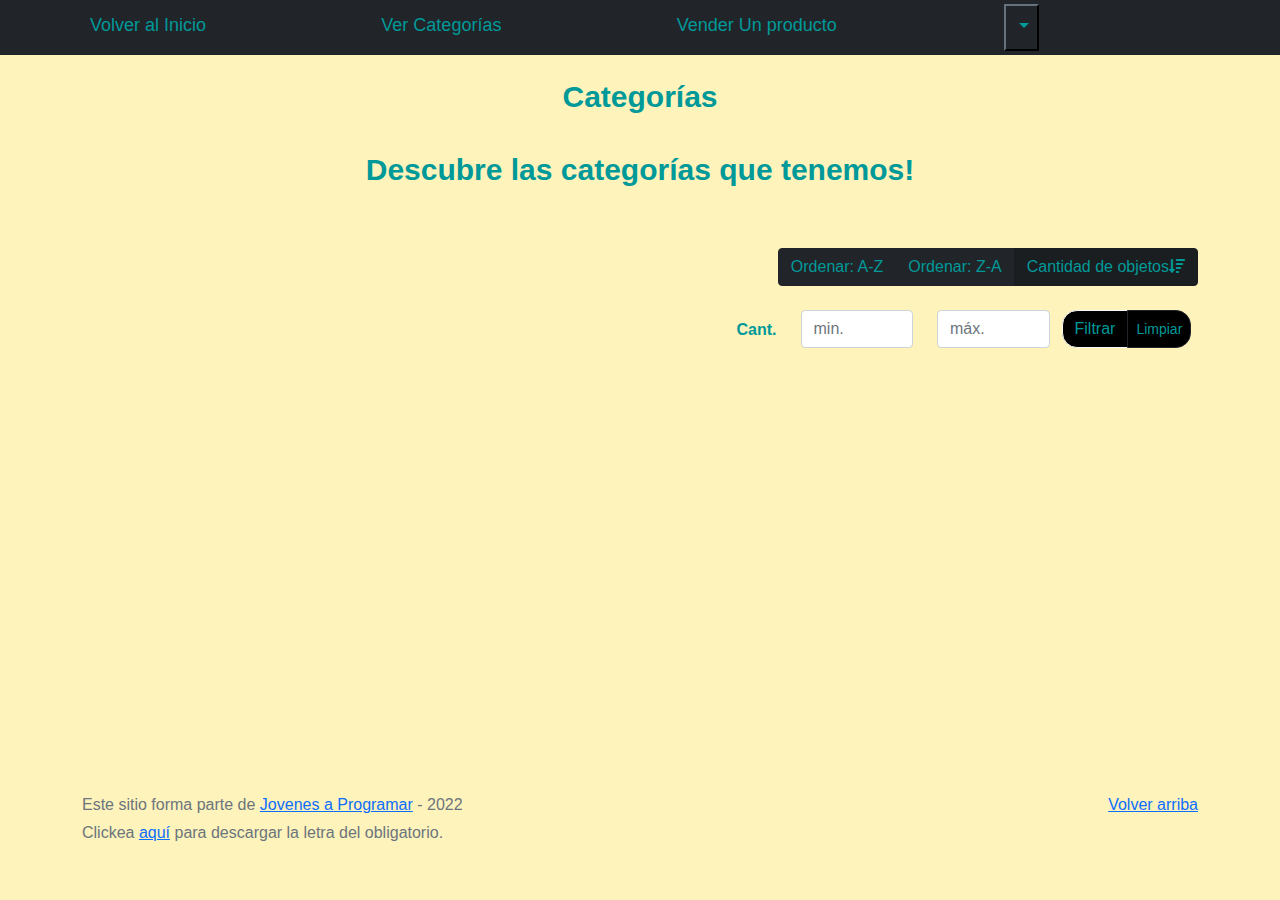
<file: categories.html>
<!DOCTYPE html>
<html lang="es">

<head>
  <meta http-equiv="Content-Type" content="text/html; charset=UTF-8">
  <meta name="viewport" content="width=device-width, initial-scale=1, shrink-to-fit=no">
  <title>eMercado - Todo lo que busques está aquí</title>

  <link href="https://fonts.googleapis.com/css?family=Raleway:300,300i,400,400i,700,700i,900,900i" rel="stylesheet">
  <link href="css/font-awesome.min.css" rel="stylesheet">
  <link href="css/bootstrap.min.css" rel="stylesheet">
  <link href="css/styles.css" rel="stylesheet">
</head>

<body>
  <nav class="navbar navbar-expand-lg navbar-dark bg-dark p-1">
    <div class="container">
      <button class="navbar-toggler" type="button" data-bs-toggle="collapse" data-bs-target="#navbarNav"
        aria-controls="navbarNav" aria-expanded="false" aria-label="Toggle navigation">
        <span class="navbar-toggler-icon"></span>
      </button>
      <div class="collapse navbar-collapse" id="navbarNav">
        <ul class="navbar-nav w-100 justify-content-between">
          <li class="nav-item">
            <a class="nav-link active" href="screen1.html"> Volver al Inicio</a>
          </li>
          <li class="nav-item">
            <a class="nav-link" href="categories.html"> Ver Categorías</a>
          </li>
          <li class="nav-item">
            <a class="nav-link" href="sell.html">Vender Un producto</a>
          </li>
          <li class="nav-item">
            <div class="dropdown">
              <button class="nav-link btn-dark dropdown-toggle" type="button" id="campoUsuario"
                data-bs-toggle="dropdown" aria-expanded="false">
              </button>
              <ul class="dropdown-menu" aria-labelledby="campoUsuario">
                <li><a class="dropdown-item" href="cart.html"><svg xmlns="http://www.w3.org/2000/svg" width="15"
                      height="14" fill="currentColor" class="bi bi-cart-check-fill" viewbox="0 0 16 16">
                      <path
                        d="M.5 1a.5.5 0 0 0 0 1h1.11l.401 1.607 1.498 7.985A.5.5 0 0 0 4 12h1a2 2 0 1 0 0 4 2 2 0 0 0 0-4h7a2 2 0 1 0 0 4 2 2 0 0 0 0-4h1a.5.5 0 0 0 .491-.408l1.5-8A.5.5 0 0 0 14.5 3H2.89l-.405-1.621A.5.5 0 0 0 2 1H.5zM6 14a1 1 0 1 1-2 0 1 1 0 0 1 2 0zm7 0a1 1 0 1 1-2 0 1 1 0 0 1 2 0zm-1.646-7.646-3 3a.5.5 0 0 1-.708 0l-1.5-1.5a.5.5 0 1 1 .708-.708L8 8.293l2.646-2.647a.5.5 0 0 1 .708.708z" />
                    </svg> Mi Carrito</a></li>
                <li><a class="dropdown-item" href="my-profile.html"><svg xmlns="http://www.w3.org/2000/svg" width="15"
                      height="14" fill="currentColor" class="bi bi-person-circle" viewbox="0 0 16 16">
                      <path d="M11 6a3 3 0 1 1-6 0 3 3 0 0 1 6 0z" />
                      <path fill-rule="evenodd"
                        d="M0 8a8 8 0 1 1 16 0A8 8 0 0 1 0 8zm8-7a7 7 0 0 0-5.468 11.37C3.242 11.226 4.805 10 8 10s4.757 1.225 5.468 2.37A7 7 0 0 0 8 1z" />
                    </svg> Mi Perfil</a></li>
                <li><a class="dropdown-item" href="index.html" onclick="limpiarPerfil()"><svg
                      xmlns="http://www.w3.org/2000/svg" width="15" height="14" fill="currentColor"
                      class="bi bi-box-arrow-left" viewbox="0 0 16 16">
                      <path fill-rule="evenodd"
                        d="M6 12.5a.5.5 0 0 0 .5.5h8a.5.5 0 0 0 .5-.5v-9a.5.5 0 0 0-.5-.5h-8a.5.5 0 0 0-.5.5v2a.5.5 0 0 1-1 0v-2A1.5 1.5 0 0 1 6.5 2h8A1.5 1.5 0 0 1 16 3.5v9a1.5 1.5 0 0 1-1.5 1.5h-8A1.5 1.5 0 0 1 5 12.5v-2a.5.5 0 0 1 1 0v2z" />
                      <path fill-rule="evenodd"
                        d="M.146 8.354a.5.5 0 0 1 0-.708l3-3a.5.5 0 1 1 .708.708L1.707 7.5H10.5a.5.5 0 0 1 0 1H1.707l2.147 2.146a.5.5 0 0 1-.708.708l-3-3z" />
                    </svg> Cerrar Sesion</a></li>
              </ul>
            </div>
          </li>
          <li class="nav-item">
          </li>
        </ul>
      </div>
    </div>
  </nav>
  <main class="pb-5">
    <div class="text-center p-4">
      <h2 class="titulo_productos">Categorías</h2>
      <p class="lead titulo_productos"> Descubre las categorías que tenemos! </p>
    </div>
    <div class="container">
      <div class="row">
        <div class="col text-end">
          <div class="btn-group btn-group-toggle mb-4" data-bs-toggle="buttons">
            <input type="radio" class="btn-check" name="options" id="sortAsc">
            <label class="btn btn-dark" for="sortAsc" style="color:#009999;">Ordenar: A-Z</label>
            <input type="radio" class="btn-check" name="options" id="sortDesc">
            <label class="btn btn-dark" for="sortDesc" style="color:#009999;">Ordenar: Z-A</label>
            <input type="radio" class="btn-check" name="options" id="sortByCount" checked>
            <label class="btn btn-dark" for="sortByCount" style="color:#009999;">Cantidad de objetos<i
                class="fas fa-sort-amount-down mr-1"></i></label>
          </div>
        </div>
      </div>
      <div class="row">
        <div class="col-lg-6 offset-lg-6 col-md-12 mb-1 container">
          <div class="row container p-0 m-0">
            <div class="col">
              <p class="font-weight-normal text-end my-2" style="color:#009999;font-weight: bolder;">Cant.</p>
            </div>
            <div class="col">
              <input class="form-control" type="number" placeholder="min." id="rangeFilterCountMin"
                style="color:#009999;">
            </div>
            <div class="col">
              <input class="form-control" type="number" placeholder="máx." id="rangeFilterCountMax"
                style="color:#009999;">
            </div>
            <div class="col-3 p-0">
              <div class="btn-group" role="group">
                <button class="btn btn-light btn-block btnfiltrado" id="rangeFilterCount">Filtrar</button>
                <button class="btn btn-dark btn-sm btnfiltrado" id="clearRangeFilter">Limpiar</button>
              </div>
            </div>
          </div>
        </div>
      </div>
      <div class="row">
        <div class="list-group" id="cat-list-container">
        </div>
      </div>
    </div>
  </main>
  <footer class="text-muted">
    <div class="container">
      <p class="float-end">
        <a href="#">Volver arriba</a>
      </p>
      <p>Este sitio forma parte de <a href="https://jovenesaprogramar.edu.uy/" target="_blank">Jovenes a Programar</a> -
        2022</p>
      <p>Clickea <a target="_blank" href="Letra.pdf">aquí</a> para descargar la letra del obligatorio.</p>
    </div>
  </footer>
  <div id="spinner-wrapper">
    <div class="lds-ring">
      <div></div>
      <div></div>
      <div></div>
      <div></div>
    </div>
  </div>
  <script src="js/bootstrap.bundle.min.js"></script>
  <script src="js/init.js"></script>
  <script src="js/categories.js"></script>
</body>

</html>
</file>
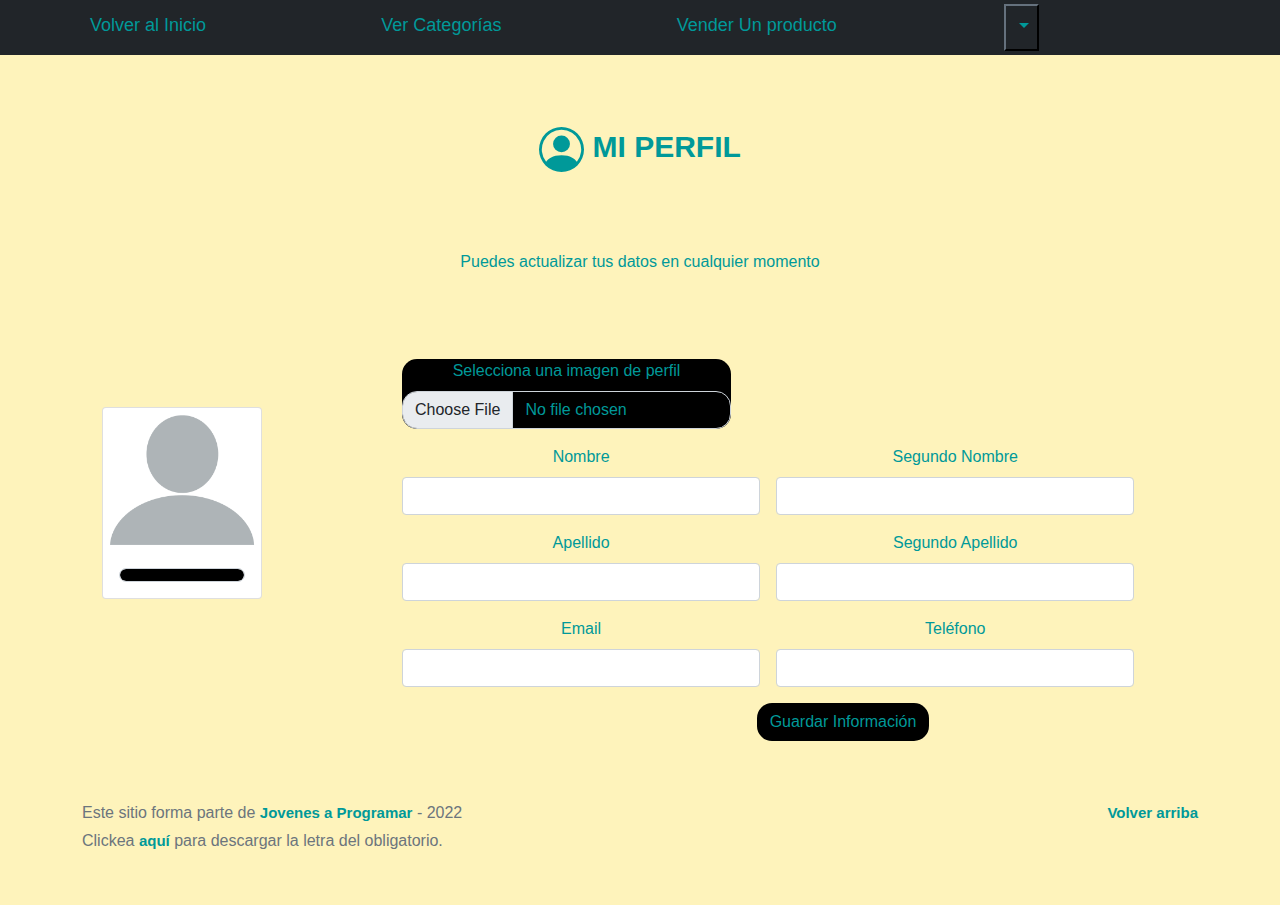
<file: my-profile.html>
<!DOCTYPE html>
<html lang="es">

<head>
  <meta http-equiv="Content-Type" content="text/html; charset=UTF-8">
  <meta name="viewport" content="width=device-width, initial-scale=1, shrink-to-fit=no">
  <title>eMercado - Todo lo que busques está aquí</title>
  <link href="https://fonts.googleapis.com/css?family=Raleway:300,300i,400,400i,700,700i,900,900i" rel="stylesheet">
  <link href="css/bootstrap.min.css" rel="stylesheet">
  <link href="css/styles.css" rel="stylesheet">
  <style>
    .bd-placeholder-img {
      font-size: 1.125rem;
      text-anchor: middle;
      -webkit-user-select: none;
      -moz-user-select: none;
      -ms-user-select: none;
      user-select: none;
    }

    @media (min-width: 768px) {
      .bd-placeholder-img-lg {
        font-size: 3.5rem;
      }
    }
  </style>
</head>

<body>
  <nav class="navbar navbar-expand-lg navbar-dark bg-dark p-1">
    <div class="container">
      <button class="navbar-toggler" type="button" data-bs-toggle="collapse" data-bs-target="#navbarNav"
        aria-controls="navbarNav" aria-expanded="false" aria-label="Toggle navigation">
        <span class="navbar-toggler-icon"></span>
      </button>
      <div class="collapse navbar-collapse" id="navbarNav">
        <ul class="navbar-nav w-100 justify-content-between">
          <li class="nav-item">
            <a class="nav-link active" href="screen1.html"> Volver al Inicio</a>
          </li>
          <li class="nav-item">
            <a class="nav-link" href="categories.html"> Ver Categorías</a>
          </li>
          <li class="nav-item">
            <a class="nav-link" href="sell.html">Vender Un producto</a>
          </li>
          <li class="nav-item">
            <div class="dropdown">
              <button class="nav-link btn-dark dropdown-toggle" type="button" id="campoUsuario"
                data-bs-toggle="dropdown" aria-expanded="false">
              </button>
              <ul class="dropdown-menu" aria-labelledby="campoUsuario">
                <li><a class="dropdown-item" href="cart.html"><svg xmlns="http://www.w3.org/2000/svg" width="15"
                      height="14" fill="currentColor" class="bi bi-cart-check-fill" viewbox="0 0 16 16">
                      <path
                        d="M.5 1a.5.5 0 0 0 0 1h1.11l.401 1.607 1.498 7.985A.5.5 0 0 0 4 12h1a2 2 0 1 0 0 4 2 2 0 0 0 0-4h7a2 2 0 1 0 0 4 2 2 0 0 0 0-4h1a.5.5 0 0 0 .491-.408l1.5-8A.5.5 0 0 0 14.5 3H2.89l-.405-1.621A.5.5 0 0 0 2 1H.5zM6 14a1 1 0 1 1-2 0 1 1 0 0 1 2 0zm7 0a1 1 0 1 1-2 0 1 1 0 0 1 2 0zm-1.646-7.646-3 3a.5.5 0 0 1-.708 0l-1.5-1.5a.5.5 0 1 1 .708-.708L8 8.293l2.646-2.647a.5.5 0 0 1 .708.708z" />
                    </svg> Mi Carrito</a></li>
                <li><a class="dropdown-item" href="my-profile.html"><svg xmlns="http://www.w3.org/2000/svg" width="15"
                      height="14" fill="currentColor" class="bi bi-person-circle" viewbox="0 0 16 16">
                      <path d="M11 6a3 3 0 1 1-6 0 3 3 0 0 1 6 0z" />
                      <path fill-rule="evenodd"
                        d="M0 8a8 8 0 1 1 16 0A8 8 0 0 1 0 8zm8-7a7 7 0 0 0-5.468 11.37C3.242 11.226 4.805 10 8 10s4.757 1.225 5.468 2.37A7 7 0 0 0 8 1z" />
                    </svg> Mi Perfil</a></li>
                <li><a class="dropdown-item" href="index.html" onclick="limpiarPerfil()"><svg
                      xmlns="http://www.w3.org/2000/svg" width="15" height="14" fill="currentColor"
                      class="bi bi-box-arrow-left" viewbox="0 0 16 16">
                      <path fill-rule="evenodd"
                        d="M6 12.5a.5.5 0 0 0 .5.5h8a.5.5 0 0 0 .5-.5v-9a.5.5 0 0 0-.5-.5h-8a.5.5 0 0 0-.5.5v2a.5.5 0 0 1-1 0v-2A1.5 1.5 0 0 1 6.5 2h8A1.5 1.5 0 0 1 16 3.5v9a1.5 1.5 0 0 1-1.5 1.5h-8A1.5 1.5 0 0 1 5 12.5v-2a.5.5 0 0 1 1 0v2z" />
                      <path fill-rule="evenodd"
                        d="M.146 8.354a.5.5 0 0 1 0-.708l3-3a.5.5 0 1 1 .708.708L1.707 7.5H10.5a.5.5 0 0 1 0 1H1.707l2.147 2.146a.5.5 0 0 1-.708.708l-3-3z" />
                    </svg> Cerrar Sesion</a></li>
              </ul>
            </div>
          </li>
          <li class="nav-item">
          </li>
        </ul>
      </div>
    </div>
  </nav>
  <main>
    <br><br><br>
    <h1 class="titulo_productos text-center"><svg xmlns="http://www.w3.org/2000/svg" width="45" height="45"
        fill="currentColor" class="bi bi-person-circle" viewbox="0 0 16 16">
        <path d="M11 6a3 3 0 1 1-6 0 3 3 0 0 1 6 0z" />
        <path fill-rule="evenodd"
          d="M0 8a8 8 0 1 1 16 0A8 8 0 0 1 0 8zm8-7a7 7 0 0 0-5.468 11.37C3.242 11.226 4.805 10 8 10s4.757 1.225 5.468 2.37A7 7 0 0 0 8 1z" />
      </svg> MI PERFIL </h1>
    <br><br>
    <h6 class="text-center textstyle2">Puedes actualizar tus datos en cualquier momento</h6>
    <div class="container col-12 d-inline-flex m-1 mt-0 div0">
      <div class="container col-md-2 m-2 div1">
        <br><br><br><br><br>
        <div class="container col-4">
          <div class="card" style="width: 10rem; height:fit-content;">
            <img class="card-img-top" src="img/img_perfil.png" alt="UserPic" id="imageProfile">
            <div class="card-body">
              <label type="text" class="form-control usernameProfile" id="usuario"></label>
            </div>
          </div>
          <br><br><br><br>
        </div>
      </div>
      <div class="container col-md-10 text-center m-2 div2">
        <div class="container text-center">
          <br><br><br>
          <form class="row g-3 needs-validation text-center" novalidate>
            <div class="container ">
              <div class="col-md-5 file-select" id="foto">
                <label for="imagenprofile" class="form-label textstyle2"> Selecciona una imagen de perfil</label>
                <input type="file" class="form-control btnfiltrado textstyle2" id="imagenprofile" name="foto"
                  onchange="nuevaFoto()">
              </div>
            </div>



            <div class="col-md-5">
              <label for="nombre" class="form-label textstyle2">Nombre</label>
              <input type="text" class="form-control" id="nombre" required>
              <div class="invalid-feedback">
                Ingresa tu Nombre
              </div>
            </div>
            <div class="col-md-5">
              <label for="donombre" class="form-label textstyle2">Segundo Nombre</label>
              <input type="text" class="form-control" id="donombre">
            </div>
            <div class="col-md-5">
              <label for="apellido" class="form-label textstyle2">Apellido</label>
              <input type="text" class="form-control" id="apellido" required>
              <div class="invalid-feedback">
                Ingresa tu Apellido
              </div>

            </div>
            <div class="col-md-5">
              <label for="doApellido" class="form-label textstyle2">Segundo Apellido</label>
              <input type="text" class="form-control" id="doApellido">

            </div>
            <div class="col-md-5">
              <label for="email" class="form-label textstyle2">Email</label>
              <div class="input-group has-validation">
                <input type="email" class="form-control" id="email" aria-describedby="inputGroupPrepend" required>
                <div class="invalid-feedback">
                  Ingresa tu Email
                </div>
              </div>
            </div>
            <div class="col-md-5">
              <label for="telefono" class="form-label textstyle2">Teléfono</label>
              <input type="tel" class="form-control" id="telefono" name="telefono" required>

              <div class="invalid-feedback">
                Ingresa un número de contacto!
              </div>
            </div>
            <div class="col-12">
              <button class="btn btnfiltrado" type="submit">Guardar Información</button>
            </div>
          </form>
        </div>
      </div>
    </div>
  </main>
  <footer class="text-muted">
    <div class="container">
      <p class="float-end">
        <a href="#" class="linka2">Volver arriba</a>
      </p>
      <p>Este sitio forma parte de <a href="https://jovenesaprogramar.edu.uy/" target="_blank" class="linka2">Jovenes a
          Programar</a> -
        2022</p>
      <p>Clickea <a target="_blank" href="Letra.pdf" class="linka2">aquí</a> para descargar la letra del obligatorio.
      </p>
    </div>
  </footer>
  <script src="js/bootstrap.bundle.min.js"></script>
  <script src="js/init.js"></script>
  <script src="js/my-profile.js"></script>
</body>

</html>
</file>
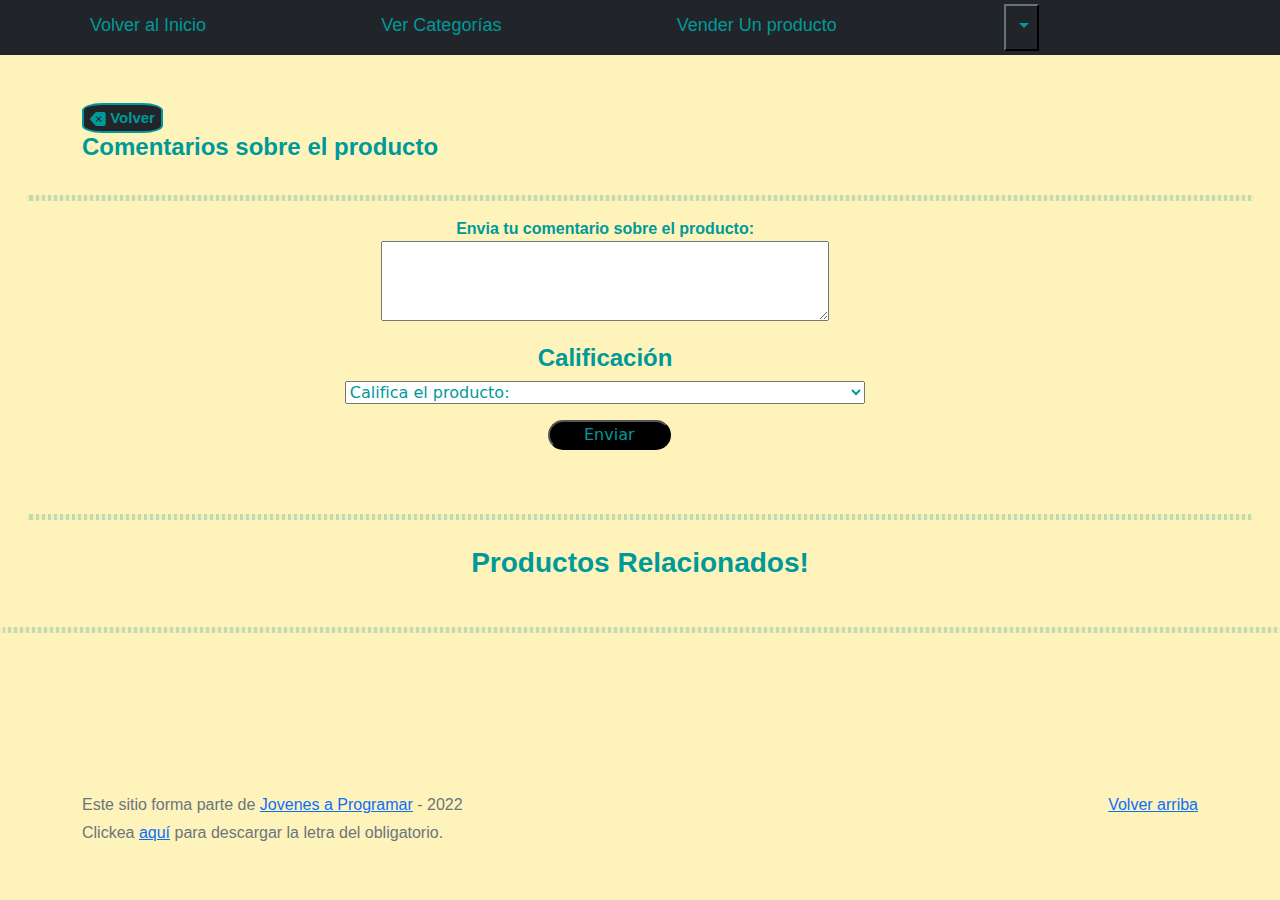
<file: product-info.html>
<!DOCTYPE html>
<html lang="es">

<head>
  <meta http-equiv="Content-Type" content="text/html; charset=UTF-8">
  <meta name="viewport" content="width=device-width, initial-scale=1, shrink-to-fit=no">
  <title>eMercado - Todo lo que busques está aquí</title>

  <link href="https://fonts.googleapis.com/css?family=Raleway:300,300i,400,400i,700,700i,900,900i" rel="stylesheet">
  <link href="css/font-awesome.min.css" rel="stylesheet">
  <link href="css/bootstrap.min.css" rel="stylesheet">
  <link href="css/styles.css" rel="stylesheet">
</head>

<body>
  <nav class="navbar navbar-expand-lg navbar-dark bg-dark p-1">
    <div class="container">
      <button class="navbar-toggler" type="button" data-bs-toggle="collapse" data-bs-target="#navbarNav"
        aria-controls="navbarNav" aria-expanded="false" aria-label="Toggle navigation">
        <span class="navbar-toggler-icon"></span>
      </button>
      <div class="collapse navbar-collapse" id="navbarNav">
        <ul class="navbar-nav w-100 justify-content-between">
          <li class="nav-item">
            <a class="nav-link active" href="screen1.html"> Volver al Inicio</a>
          </li>
          <li class="nav-item">
            <a class="nav-link" href="categories.html"> Ver Categorías</a>
          </li>
          <li class="nav-item">
            <a class="nav-link" href="sell.html">Vender Un producto</a>
          </li>
          <li class="nav-item">
            <div class="dropdown">
              <button class="nav-link btn-dark dropdown-toggle" type="button" id="campoUsuario"
                data-bs-toggle="dropdown" aria-expanded="false">
              </button>
              <ul class="dropdown-menu" aria-labelledby="campoUsuario">
                <li><a class="dropdown-item" href="cart.html"><svg xmlns="http://www.w3.org/2000/svg" width="15"
                      height="14" fill="currentColor" class="bi bi-cart-check-fill" viewbox="0 0 16 16">
                      <path
                        d="M.5 1a.5.5 0 0 0 0 1h1.11l.401 1.607 1.498 7.985A.5.5 0 0 0 4 12h1a2 2 0 1 0 0 4 2 2 0 0 0 0-4h7a2 2 0 1 0 0 4 2 2 0 0 0 0-4h1a.5.5 0 0 0 .491-.408l1.5-8A.5.5 0 0 0 14.5 3H2.89l-.405-1.621A.5.5 0 0 0 2 1H.5zM6 14a1 1 0 1 1-2 0 1 1 0 0 1 2 0zm7 0a1 1 0 1 1-2 0 1 1 0 0 1 2 0zm-1.646-7.646-3 3a.5.5 0 0 1-.708 0l-1.5-1.5a.5.5 0 1 1 .708-.708L8 8.293l2.646-2.647a.5.5 0 0 1 .708.708z" />
                    </svg> Mi Carrito</a></li>
                <li><a class="dropdown-item" href="my-profile.html"><svg xmlns="http://www.w3.org/2000/svg" width="15"
                      height="14" fill="currentColor" class="bi bi-person-circle" viewbox="0 0 16 16">
                      <path d="M11 6a3 3 0 1 1-6 0 3 3 0 0 1 6 0z" />
                      <path fill-rule="evenodd"
                        d="M0 8a8 8 0 1 1 16 0A8 8 0 0 1 0 8zm8-7a7 7 0 0 0-5.468 11.37C3.242 11.226 4.805 10 8 10s4.757 1.225 5.468 2.37A7 7 0 0 0 8 1z" />
                    </svg> Mi Perfil</a></li>
                <li><a class="dropdown-item" href="index.html" onclick="limpiarPerfil()"><svg
                      xmlns="http://www.w3.org/2000/svg" width="15" height="14" fill="currentColor"
                      class="bi bi-box-arrow-left" viewbox="0 0 16 16">
                      <path fill-rule="evenodd"
                        d="M6 12.5a.5.5 0 0 0 .5.5h8a.5.5 0 0 0 .5-.5v-9a.5.5 0 0 0-.5-.5h-8a.5.5 0 0 0-.5.5v2a.5.5 0 0 1-1 0v-2A1.5 1.5 0 0 1 6.5 2h8A1.5 1.5 0 0 1 16 3.5v9a1.5 1.5 0 0 1-1.5 1.5h-8A1.5 1.5 0 0 1 5 12.5v-2a.5.5 0 0 1 1 0v2z" />
                      <path fill-rule="evenodd"
                        d="M.146 8.354a.5.5 0 0 1 0-.708l3-3a.5.5 0 1 1 .708.708L1.707 7.5H10.5a.5.5 0 0 1 0 1H1.707l2.147 2.146a.5.5 0 0 1-.708.708l-3-3z" />
                    </svg> Cerrar Sesion</a></li>
              </ul>
            </div>
          </li>
          <li class="nav-item">
          </li>
        </ul>
      </div>
    </div>
  </nav>
  <main>
   
    <div class="container">
        <br><br>
        <button class="atras"><a class="linka2" href="products.html"><svg xmlns="http://www.w3.org/2000/svg" width="16" height="16" fill="currentColor"
              class="bi bi-backspace-fill" viewbox="0 0 16 16">
              <path
                d="M15.683 3a2 2 0 0 0-2-2h-7.08a2 2 0 0 0-1.519.698L.241 7.35a1 1 0 0 0 0 1.302l4.843 5.65A2 2 0 0 0 6.603 15h7.08a2 2 0 0 0 2-2V3zM5.829 5.854a.5.5 0 1 1 .707-.708l2.147 2.147 2.146-2.147a.5.5 0 1 1 .707.708L9.39 8l2.146 2.146a.5.5 0 0 1-.707.708L8.683 8.707l-2.147 2.147a.5.5 0 0 1-.707-.708L7.976 8 5.829 5.854z" />
            </svg> Volver </a></button>

      <div class="row">
        <div class="list-group" id="product_info">
        </div>
        <h4 class="comentariosh4">Comentarios sobre el producto</h4>
        <div class="list-group" id="comments_info">
        </div>

      </div>
    </div>


    <div id="contenedorcomentarios">
      <hr class="hrcomments">
      <div class="row comment">
        <div class="col-md-7 mb-3">
          <label class="comentariosh4">Envia tu comentario sobre el producto:</label><br>
          <textarea id="myComment"></textarea>
        </div>
      </div>
      <div class="row comment">
        <div class="col-md-7 mb-3">
          <h4 class="comentariosh4">Calificación</h4>
          <select class="custom-select d-block w-100" style="color:#009999;" id="newCommentC">
            <option style="color:#009999;">Califica el producto:</option>
            <option value="1">1</option>
            <option value="2">2</option>
            <option value="3">3</option>
            <option value="4">4</option>
            <option value="5">5</option>
          </select>
        </div>
      </div>
      <button onclick="myFunction()" class="btnfiltrado mb-5" style="width: 10%; margin-left: -5%;">Enviar</button>

      <hr class="hrcomments">
    </div>
    <h3 class="comentariosh4 text-center mt-3 mb-5">Productos Relacionados!</h3>
    <div class="container text-center">
      <div id="related">
      </div>
    </div>
    <hr class="hrcomments mt-5 mb-5">
  </main>
  <footer class="text-muted">
    <div class="container">
      <p class="float-end">
        <a href="#">Volver arriba</a>
      </p>
      <p>Este sitio forma parte de <a href="https://jovenesaprogramar.edu.uy/" target="_blank">Jovenes a Programar</a> -
        2022</p>
      <p>Clickea <a target="_blank" href="Letra.pdf">aquí</a> para descargar la letra del obligatorio.</p>
    </div>
  </footer>
  <div id="spinner-wrapper">
    <div class="lds-ring">
      <div></div>
      <div></div>
      <div></div>
      <div></div>
    </div>
  </div>
  <script src="js/bootstrap.bundle.min.js"></script>
  <script src="js/init.js"></script>
  <script src="js/product-info.js"></script>
</body>

</html>
</file>
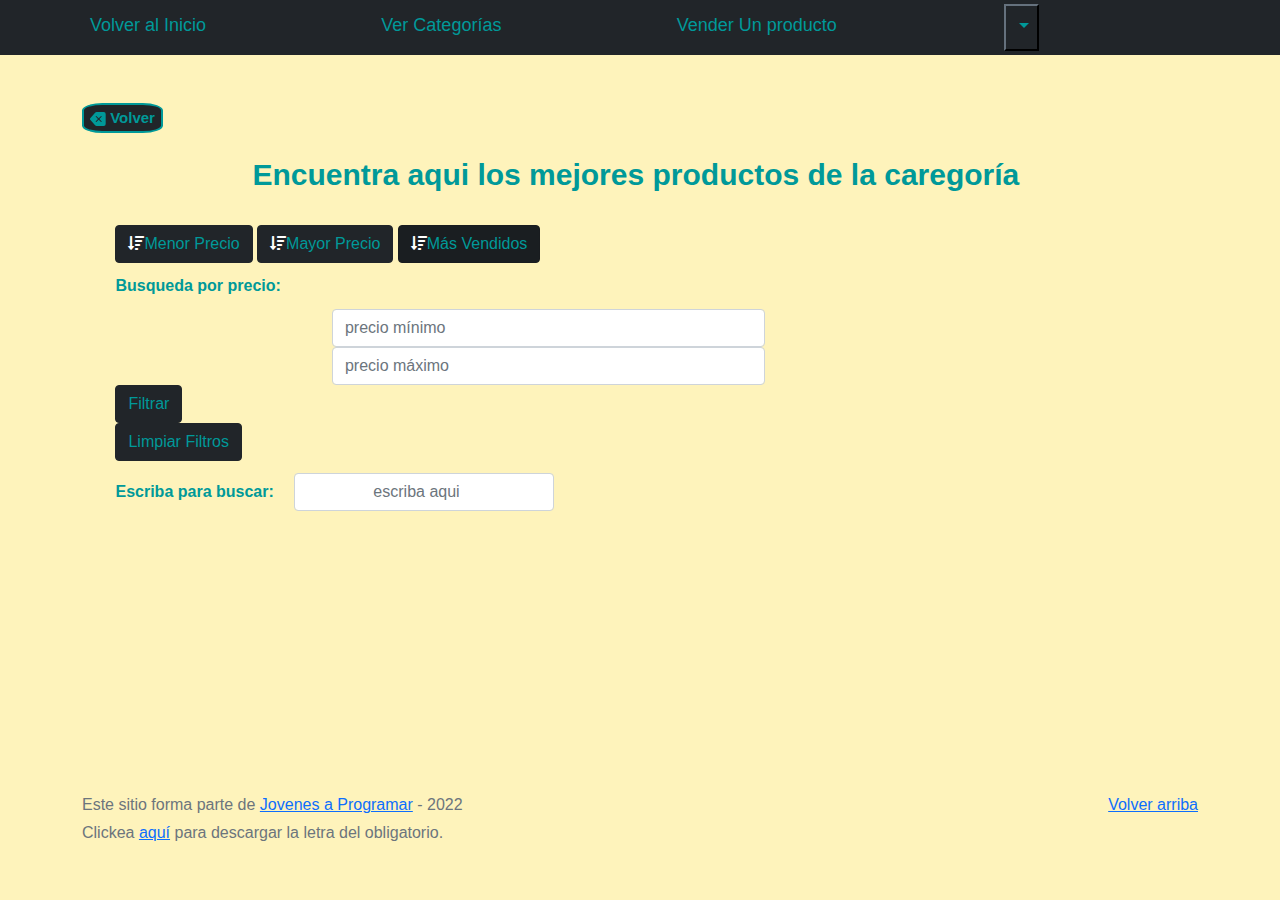
<file: products.html>
<!DOCTYPE html>
<html lang="es">

<head>
  <meta http-equiv="Content-Type" content="text/html; charset=UTF-8">
  <meta name="viewport" content="width=device-width, initial-scale=1, shrink-to-fit=no">
  <title>eMercado - Todo lo que busques está aquí</title>

  <link href="https://fonts.googleapis.com/css?family=Raleway:300,300i,400,400i,700,700i,900,900i" rel="stylesheet">
  <link href="css/font-awesome.min.css" rel="stylesheet">
  <link href="css/bootstrap.min.css" rel="stylesheet">
  <link href="css/styles.css" rel="stylesheet">
</head>

<body>
  <nav class="navbar navbar-expand-lg navbar-dark bg-dark p-1">
    <div class="container">
      <button class="navbar-toggler" type="button" data-bs-toggle="collapse" data-bs-target="#navbarNav"
        aria-controls="navbarNav" aria-expanded="false" aria-label="Toggle navigation">
        <span class="navbar-toggler-icon"></span>
      </button>
      <div class="collapse navbar-collapse" id="navbarNav">
        <ul class="navbar-nav w-100 justify-content-between">
          <li class="nav-item">
            <a class="nav-link active" href="screen1.html"> Volver al Inicio</a>
          </li>
          <li class="nav-item">
            <a class="nav-link" href="categories.html"> Ver Categorías</a>
          </li>
          <li class="nav-item">
            <a class="nav-link" href="sell.html">Vender Un producto</a>
          </li>
          <li class="nav-item">
            <div class="dropdown">
              <button class="nav-link btn-dark dropdown-toggle" type="button" id="campoUsuario"
                data-bs-toggle="dropdown" aria-expanded="false">
              </button>
              <ul class="dropdown-menu" aria-labelledby="campoUsuario">
                <li><a class="dropdown-item" href="cart.html"><svg xmlns="http://www.w3.org/2000/svg" width="15"
                      height="14" fill="currentColor" class="bi bi-cart-check-fill" viewbox="0 0 16 16">
                      <path
                        d="M.5 1a.5.5 0 0 0 0 1h1.11l.401 1.607 1.498 7.985A.5.5 0 0 0 4 12h1a2 2 0 1 0 0 4 2 2 0 0 0 0-4h7a2 2 0 1 0 0 4 2 2 0 0 0 0-4h1a.5.5 0 0 0 .491-.408l1.5-8A.5.5 0 0 0 14.5 3H2.89l-.405-1.621A.5.5 0 0 0 2 1H.5zM6 14a1 1 0 1 1-2 0 1 1 0 0 1 2 0zm7 0a1 1 0 1 1-2 0 1 1 0 0 1 2 0zm-1.646-7.646-3 3a.5.5 0 0 1-.708 0l-1.5-1.5a.5.5 0 1 1 .708-.708L8 8.293l2.646-2.647a.5.5 0 0 1 .708.708z" />
                    </svg> Mi Carrito</a></li>
                <li><a class="dropdown-item" href="my-profile.html"><svg xmlns="http://www.w3.org/2000/svg" width="15"
                      height="14" fill="currentColor" class="bi bi-person-circle" viewbox="0 0 16 16">
                      <path d="M11 6a3 3 0 1 1-6 0 3 3 0 0 1 6 0z" />
                      <path fill-rule="evenodd"
                        d="M0 8a8 8 0 1 1 16 0A8 8 0 0 1 0 8zm8-7a7 7 0 0 0-5.468 11.37C3.242 11.226 4.805 10 8 10s4.757 1.225 5.468 2.37A7 7 0 0 0 8 1z" />
                    </svg> Mi Perfil</a></li>
                <li><a class="dropdown-item" href="index.html" onclick="limpiarPerfil()"><svg
                      xmlns="http://www.w3.org/2000/svg" width="15" height="14" fill="currentColor"
                      class="bi bi-box-arrow-left" viewbox="0 0 16 16">
                      <path fill-rule="evenodd"
                        d="M6 12.5a.5.5 0 0 0 .5.5h8a.5.5 0 0 0 .5-.5v-9a.5.5 0 0 0-.5-.5h-8a.5.5 0 0 0-.5.5v2a.5.5 0 0 1-1 0v-2A1.5 1.5 0 0 1 6.5 2h8A1.5 1.5 0 0 1 16 3.5v9a1.5 1.5 0 0 1-1.5 1.5h-8A1.5 1.5 0 0 1 5 12.5v-2a.5.5 0 0 1 1 0v2z" />
                      <path fill-rule="evenodd"
                        d="M.146 8.354a.5.5 0 0 1 0-.708l3-3a.5.5 0 1 1 .708.708L1.707 7.5H10.5a.5.5 0 0 1 0 1H1.707l2.147 2.146a.5.5 0 0 1-.708.708l-3-3z" />
                    </svg> Cerrar Sesion</a></li>
              </ul>
            </div>
          </li>
          <li class="nav-item">
          </li>
        </ul>
      </div>
    </div>
  </nav>

  <main class="pb-5 container">
    <br><br>
    <button class="atras"><a class="linka2" href="categories.html"> <svg xmlns="http://www.w3.org/2000/svg" width="16"
          height="16" fill="currentColor" class="bi bi-backspace-fill" viewbox="0 0 16 16">
          <path
            d="M15.683 3a2 2 0 0 0-2-2h-7.08a2 2 0 0 0-1.519.698L.241 7.35a1 1 0 0 0 0 1.302l4.843 5.65A2 2 0 0 0 6.603 15h7.08a2 2 0 0 0 2-2V3zM5.829 5.854a.5.5 0 1 1 .707-.708l2.147 2.147 2.146-2.147a.5.5 0 1 1 .707.708L9.39 8l2.146 2.146a.5.5 0 0 1-.707.708L8.683 8.707l-2.147 2.147a.5.5 0 0 1-.707-.708L7.976 8 5.829 5.854z" />
        </svg> Volver </a> </button>
    <br><br>
    <div id="contenedor_titulo">
      <h1 class="titulo_productos"> Encuentra aqui los mejores productos de la caregoría <label id="labelcat"></label>
      </h1>
    </div>
    <div id="contenedor_filtros">
      <div>
        <input type="radio" class="btn-check" name="options" id="descendente" checked />

        <label for="descendente" class="btn btn-dark" style="color:#009999;"><i class="fas fa-sort-amount-down mr-1"
            style="color:white;"></i>Menor Precio</label>


        <input type="radio" class="btn-check" name="options" id="ascendente" checked />
        <label for="ascendente" class="btn btn-dark" style="color: #009999"><i class="fas fa-sort-amount-down mr-1"
            style="color:white;"></i>Mayor Precio</label>


        <input type="radio" class="btn-check" name="options" id="relevancia" checked />
        <label for="relevancia" class="btn btn-dark" style="color: #009999"><i class="fas fa-sort-amount-down mr-1"
            style="color:white;"></i>Más Vendidos</label>

      </div>

      <div class="inputfilter busqueda">
        <label class="strong_products">Busqueda por precio: </label>
      </div>

      <div class="inputsfiltro">

        <div class="col-6 m-auto">
          <input class="form-control" type="number" placeholder="precio mínimo" id="inputmin" />
        </div>
        <div class="col-6 m-auto">
          <input class="form-control" type="number" placeholder="precio máximo" id="inputmax" />
        </div>
        <div id="btnfiltro m-auto">
          <div class="col-6">
            <button class="btn btn-dark m-auto" style="color:#009999;" id="btn_filtrar">
              Filtrar
            </button>
          </div>
          <div class="col-6">
            <button class="btn btn-dark m-auto" style="color:#009999;" id="btn_limpiar">
              Limpiar Filtros
            </button>
          </div>
        </div>
      </div>

      <div class="inputsfiltro" id="searchdiv">
        <p class="inputfilter busqueda">
          <label class="strong_products">Escriba para buscar: </label>
        </p>


        <!--Creo un Input para el search!-->
        <input class="form-control inputName col-6" type="search" placeholder="escriba aqui" id="searchBar" />

      </div>
    </div>


    <br><br>

    <!-- CREAMOS UN DIV CONTAINER PARA ALMACENAR LOS DATOS DE LA TABLA QUE CREAMOS CON EL JSON DESDE JS-->
    <div class="container">

      <div class="list-group container col-12" id="car-list-container">

      </div>

    </div>
  </main>
  <footer class="text-muted">
    <div class="container">
      <p class="float-end">
        <a href="#">Volver arriba</a>
      </p>
      <p>Este sitio forma parte de <a href="https://jovenesaprogramar.edu.uy/" target="_blank">Jovenes a Programar</a> -
        2022</p>
      <p>Clickea <a target="_blank" href="Letra.pdf">aquí</a> para descargar la letra del obligatorio.</p>
    </div>
  </footer>
  <div id="spinner-wrapper">
    <div class="lds-ring">
      <div></div>
      <div></div>
      <div></div>
      <div></div>
    </div>
  </div>
  <script src="js/bootstrap.bundle.min.js"></script>
  <script src="js/init.js"></script>
  <script src="js/products.js"></script>
</body>

</html>
</file>
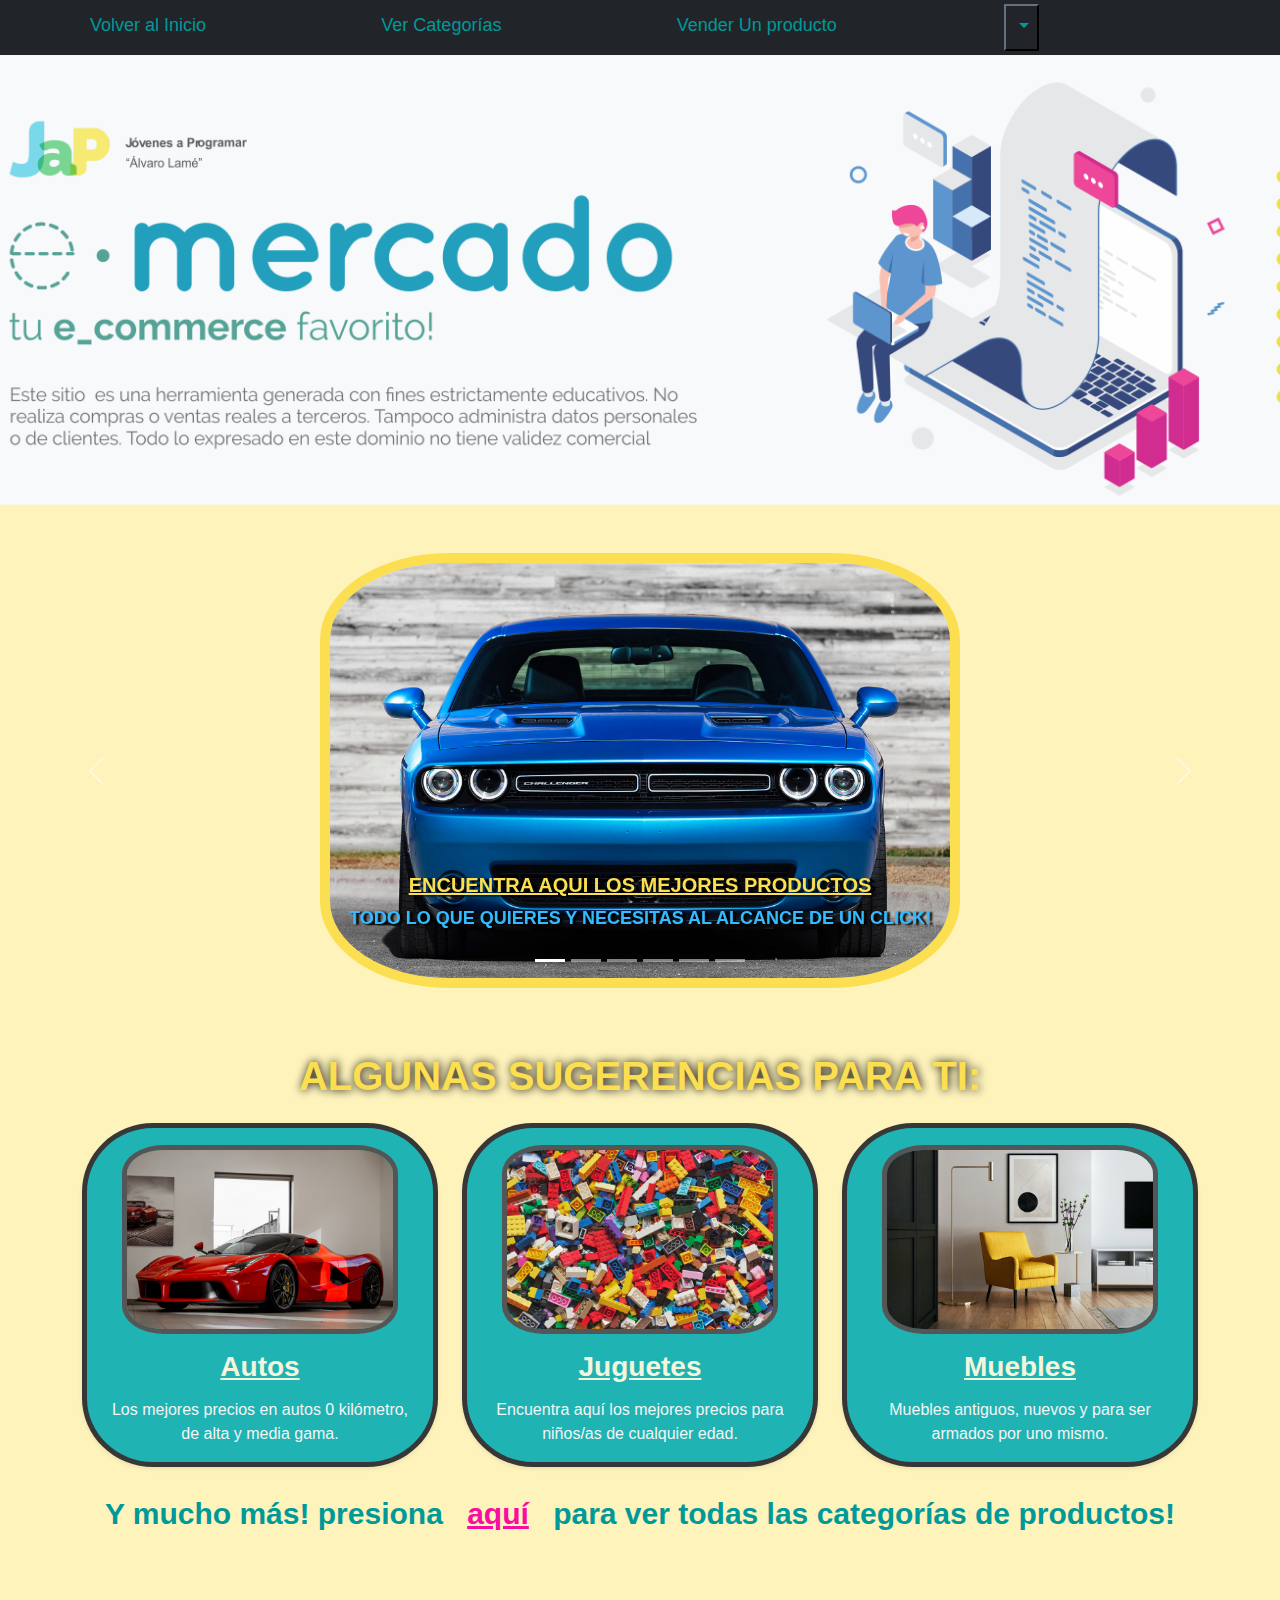
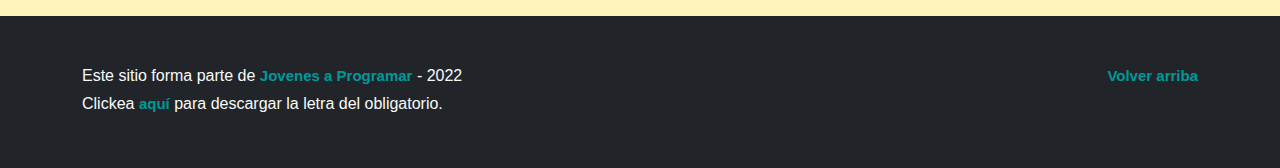
<file: screen1.html>
<!DOCTYPE html>
<html lang="es">

<head>
  <meta http-equiv="Content-Type" content="text/html; charset=UTF-8">
  <meta name="viewport" content="width=device-width, initial-scale=1, shrink-to-fit=no">
  <title>eMercado - Todo lo que busques está aquí</title>

  <link href="https://fonts.googleapis.com/css?family=Raleway:300,300i,400,400i,700,700i,900,900i" rel="stylesheet">
  <link href="css/bootstrap.min.css" rel="stylesheet">
  <link href="css/styles.css" rel="stylesheet">
</head>

<body>
  <nav class="navbar navbar-expand-lg navbar-dark bg-dark p-1">
    <div class="container">
      <button class="navbar-toggler" type="button" data-bs-toggle="collapse" data-bs-target="#navbarNav"
        aria-controls="navbarNav" aria-expanded="false" aria-label="Toggle navigation">
        <span class="navbar-toggler-icon"></span>
      </button>
      <div class="collapse navbar-collapse" id="navbarNav">
        <ul class="navbar-nav w-100 justify-content-between">
          <li class="nav-item">
            <a class="nav-link active" href="screen1.html"> Volver al Inicio</a>
          </li>
          <li class="nav-item">
            <a class="nav-link" href="categories.html"> Ver Categorías</a>
          </li>
          <li class="nav-item">
            <a class="nav-link" href="sell.html">Vender Un producto</a>
          </li>
          <li class="nav-item">
            <div class="dropdown">
              <button class="nav-link btn-dark dropdown-toggle" type="button" id="campoUsuario"
                data-bs-toggle="dropdown" aria-expanded="false">
              </button>
              <ul class="dropdown-menu" aria-labelledby="campoUsuario">
                <li><a class="dropdown-item" href="cart.html"><svg xmlns="http://www.w3.org/2000/svg" width="15"
                      height="14" fill="currentColor" class="bi bi-cart-check-fill" viewbox="0 0 16 16">
                      <path
                        d="M.5 1a.5.5 0 0 0 0 1h1.11l.401 1.607 1.498 7.985A.5.5 0 0 0 4 12h1a2 2 0 1 0 0 4 2 2 0 0 0 0-4h7a2 2 0 1 0 0 4 2 2 0 0 0 0-4h1a.5.5 0 0 0 .491-.408l1.5-8A.5.5 0 0 0 14.5 3H2.89l-.405-1.621A.5.5 0 0 0 2 1H.5zM6 14a1 1 0 1 1-2 0 1 1 0 0 1 2 0zm7 0a1 1 0 1 1-2 0 1 1 0 0 1 2 0zm-1.646-7.646-3 3a.5.5 0 0 1-.708 0l-1.5-1.5a.5.5 0 1 1 .708-.708L8 8.293l2.646-2.647a.5.5 0 0 1 .708.708z" />
                    </svg> Mi Carrito</a></li>
                <li><a class="dropdown-item" href="my-profile.html"><svg xmlns="http://www.w3.org/2000/svg" width="15"
                      height="14" fill="currentColor" class="bi bi-person-circle" viewbox="0 0 16 16">
                      <path d="M11 6a3 3 0 1 1-6 0 3 3 0 0 1 6 0z" />
                      <path fill-rule="evenodd"
                        d="M0 8a8 8 0 1 1 16 0A8 8 0 0 1 0 8zm8-7a7 7 0 0 0-5.468 11.37C3.242 11.226 4.805 10 8 10s4.757 1.225 5.468 2.37A7 7 0 0 0 8 1z" />
                    </svg> Mi Perfil</a></li>
                <li><a class="dropdown-item" href="index.html" onclick="limpiarPerfil()"><svg
                      xmlns="http://www.w3.org/2000/svg" width="15" height="14" fill="currentColor"
                      class="bi bi-box-arrow-left" viewbox="0 0 16 16">
                      <path fill-rule="evenodd"
                        d="M6 12.5a.5.5 0 0 0 .5.5h8a.5.5 0 0 0 .5-.5v-9a.5.5 0 0 0-.5-.5h-8a.5.5 0 0 0-.5.5v2a.5.5 0 0 1-1 0v-2A1.5 1.5 0 0 1 6.5 2h8A1.5 1.5 0 0 1 16 3.5v9a1.5 1.5 0 0 1-1.5 1.5h-8A1.5 1.5 0 0 1 5 12.5v-2a.5.5 0 0 1 1 0v2z" />
                      <path fill-rule="evenodd"
                        d="M.146 8.354a.5.5 0 0 1 0-.708l3-3a.5.5 0 1 1 .708.708L1.707 7.5H10.5a.5.5 0 0 1 0 1H1.707l2.147 2.146a.5.5 0 0 1-.708.708l-3-3z" />
                    </svg> Cerrar Sesion</a></li>
              </ul>
            </div>
          </li>
          <li class="nav-item">
          </li>
        </ul>
      </div>
    </div>
  </nav>
  <main>
    <div class="jumbotron text-center">
      
    </div>
    <div class="album py-5">
      <div id="carouselExampleDark" class="carousel slide divcarru" data-bs-ride="carousel">
        <div class="carousel-indicators">
          <button type="button" data-bs-target="#carouselExampleDark" data-bs-slide-to="0" class="active"
            aria-current="true" aria-label="Slide 1"></button>
          <button type="button" data-bs-target="#carouselExampleDark" data-bs-slide-to="1"
            aria-label="Slide 2"></button>
          <button type="button" data-bs-target="#carouselExampleDark" data-bs-slide-to="2"
            aria-label="Slide 3"></button>
          <button type="button" data-bs-target="#carouselExampleDark" data-bs-slide-to="3"
            aria-label="Slide 4"></button>
          <button type="button" data-bs-target="#carouselExampleDark" data-bs-slide-to="4"
            aria-label="Slide 5"></button>
          <button type="button" data-bs-target="#carouselExampleDark" data-bs-slide-to="5"
            aria-label="Slide 6"></button>

        </div>
        <div class="carousel-inner ">
          <div class="carousel-item active" data-bs-interval="3000">
            <img src="img/cat101_1.jpg" class="d-block imagecarruport" alt="...">
            <div class="carousel-caption d-none d-md-block">
              <h5 class="h5img">ENCUENTRA AQUI LOS MEJORES PRODUCTOS</h5>
              <p class="pimg">TODO LO QUE QUIERES Y NECESITAS AL ALCANCE DE UN CLICK!</p>
            </div>
          </div>
          <div class="carousel-item" data-bs-interval="3000">
            <img src="img/cat102_1.jpg" class="d-block imagecarruport" alt="...">
            <div class="carousel-caption d-none d-md-block">
              <h5 class="h5img">ENCUENTRA AQUI LOS MEJORES PRODUCTOS</h5>
              <p class="pimg">TODO LO QUE QUIERES Y NECESITAS AL ALCANCE DE UN CLICK!</p>
            </div>
          </div>
          <div class="carousel-item" data-bs-interval="3000">
            <img src="img/cat103_1.jpg" class="d-block imagecarruport" alt="...">
            <div class="carousel-caption d-none d-md-block">
              <h5 class="h5img">ENCUENTRA AQUI LOS MEJORES PRODUCTOS</h5>
              <p class="pimg">TODO LO QUE QUIERES Y NECESITAS AL ALCANCE DE UN CLICK!</p>
            </div>
          </div>
          <div class="carousel-item" data-bs-interval="3000">
            <img src="img/cat104_1.jpg" class="d-block imagecarruport" alt="...">
            <div class="carousel-caption d-none d-md-block">
              <h5 class="h5img">ENCUENTRA AQUI LOS MEJORES PRODUCTOS</h5>
              <p class="pimg">TODO LO QUE QUIERES Y NECESITAS AL ALCANCE DE UN CLICK!</p>
            </div>
          </div>
          <div class="carousel-item" data-bs-interval="3000">
            <img src="img/cat105_1.jpg" class="d-block imagecarruport" alt="...">
            <div class="carousel-caption d-none d-md-block">
              <h5 class="h5img">ENCUENTRA AQUI LOS MEJORES PRODUCTOS</h5>
              <p class="pimg">TODO LO QUE QUIERES Y NECESITAS AL ALCANCE DE UN CLICK!</p>
            </div>
          </div>
          <div class="carousel-item" data-bs-interval="3000">
            <img src="img/cat106_1.jpg" class="d-block imagecarruport" alt="...">
            <div class="carousel-caption d-none d-md-block">
              <h5 class="h5img">ENCUENTRA AQUI LOS MEJORES PRODUCTOS</h5>
              <p class="pimg">TODO LO QUE QUIERES Y NECESITAS AL ALCANCE DE UN CLICK!</p>
            </div>
          </div>
        </div>
        <button class="carousel-control-prev" type="button" data-bs-target="#carouselExampleDark" data-bs-slide="prev">
          <span class="carousel-control-prev-icon" aria-hidden="true"></span>
          <span class="visually-hidden">Anterior</span>
        </button>
        <button class="carousel-control-next" type="button" data-bs-target="#carouselExampleDark" data-bs-slide="next">
          <span class="carousel-control-next-icon" aria-hidden="true"></span>
          <span class="visually-hidden">Siguiente</span>
        </button>
      </div>
      <div class="container">
        <h1 class="tituloGrande"> ALGUNAS SUGERENCIAS PARA TI: </h1>
        <div class="row">
          <div class="col-md-4 ">
            <div class="card mb-4 shadow-sm custom-card cursor-active divcategories" id="autos">
              <img class="bd-placeholder-img card-img-top imgscreen1" src="img/cars_index.jpg"
                alt="Imgagen representativa de la categoría 'Autos'">
              <h3 class="m-3 h3titulo">Autos</h3>
              <div class="ptitu card-body">
                <p class="card-text">Los mejores precios en autos 0 kilómetro, de alta y media gama.</p>
              </div>
            </div>
          </div>
          <div class="col-md-4 ">
            <div class="card mb-4 shadow-sm custom-card cursor-active divcategories" id="juguetes">
              <img class="bd-placeholder-img card-img-top imgscreen1" src="img/toys_index.jpg"
                alt="Imgagen representativa de la categoría 'Juguetes'">
              <h3 class="m-3 h3titulo">Juguetes</h3>
              <div class="ptitu card-body">
                <p class="card-text">Encuentra aquí los mejores precios para niños/as de cualquier edad.</p>
              </div>
            </div>
          </div>
          <div class="col-md-4">
            <div class="card mb-4 shadow-sm custom-card cursor-active divcategories" id="muebles">
              <img class="bd-placeholder-img card-img-top imgscreen1" src="img/furniture_index.jpg"
                alt="Imgagen representativa de la categoría 'Muebles'">
              <h3 class="m-3 h3titulo">Muebles</h3>
              <div class="ptitu card-body">
                <p class="card-text">Muebles antiguos, nuevos y para ser armados por uno mismo.</p>
              </div>
            </div>
          </div>
        </div>
        <div class="row">
          <p class="titulo_productos"> Y mucho más! presiona <a class="btn-lg linka" href="categories.html">aquí</a>
            para ver todas las categorías de productos!</p>
        </div>
      </div>
    </div>
  </main>
  <footer class="bg-dark text-light">
    <div class="container">
      <p class="float-end">
        <a class="linka2" href="#">Volver arriba</a>
      </p>
      <p>Este sitio forma parte de <a class="linka2" href="https://jovenesaprogramar.edu.uy/" target="_blank">Jovenes a
          Programar</a> -
        2022</p>
      <p>Clickea <a class="linka2" target="_blank" href="Letra.pdf">aquí</a> para descargar la letra del obligatorio.
      </p>
    </div>
  </footer>
  <script src="js/bootstrap.bundle.min.js"></script>
  <script src="js/screen1.js"></script>
  <script src="js/init.js"></script>
</body>

</html>
</file>
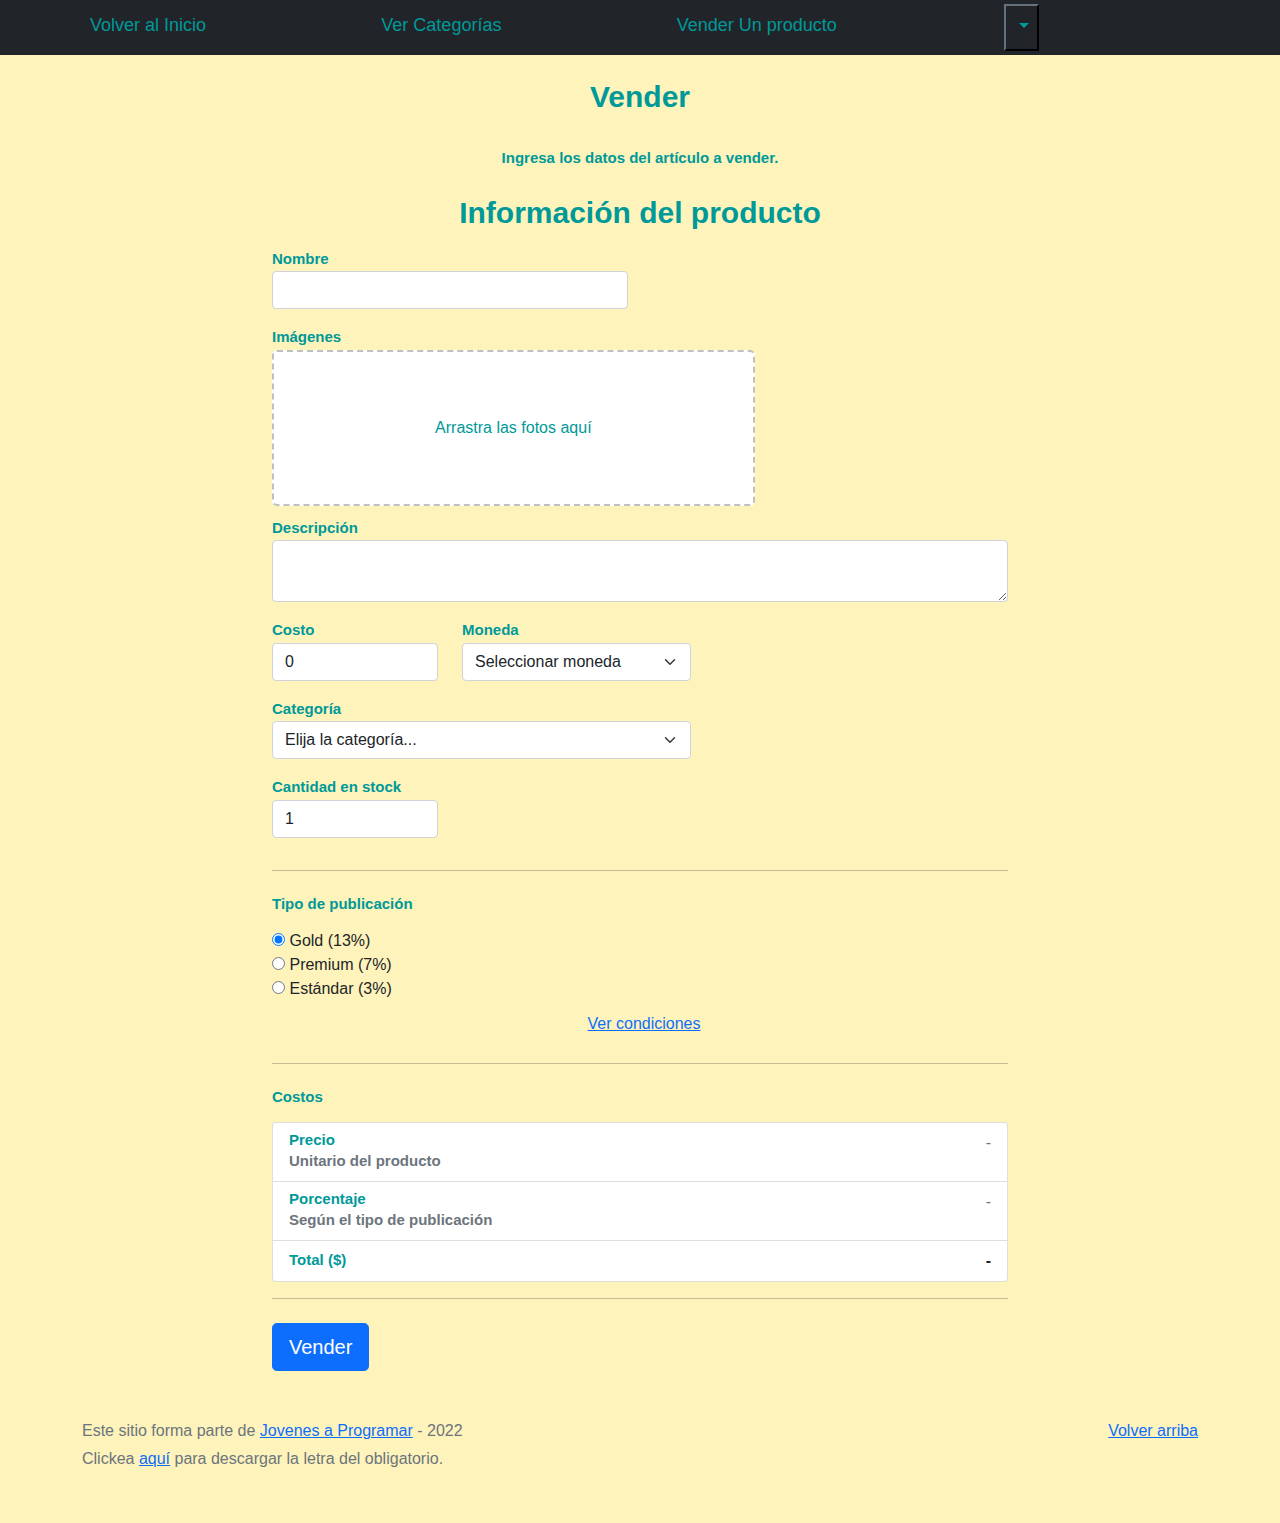
<file: sell.html>
<!DOCTYPE html>
<html lang="es">

<head>
  <meta http-equiv="Content-Type" content="text/html; charset=UTF-8">
  <meta name="viewport" content="width=device-width, initial-scale=1, shrink-to-fit=no">
  <title>eMercado - Todo lo que busques está aquí</title>
  <link href="https://fonts.googleapis.com/css?family=Raleway:300,300i,400,400i,700,700i,900,900i" rel="stylesheet">
  <link href="css/bootstrap.min.css" rel="stylesheet">
  <link href="css/dropzone.css" rel="stylesheet">
  <link href="css/styles.css" rel="stylesheet">
</head>

<body>
  <nav class="navbar navbar-expand-lg navbar-dark bg-dark p-1">
    <div class="container">
      <button class="navbar-toggler" type="button" data-bs-toggle="collapse" data-bs-target="#navbarNav"
        aria-controls="navbarNav" aria-expanded="false" aria-label="Toggle navigation">
        <span class="navbar-toggler-icon"></span>
      </button>
      <div class="collapse navbar-collapse" id="navbarNav">
        <ul class="navbar-nav w-100 justify-content-between">
          <li class="nav-item">
            <a class="nav-link active" href="screen1.html"> Volver al Inicio</a>
          </li>
          <li class="nav-item">
            <a class="nav-link" href="categories.html"> Ver Categorías</a>
          </li>
          <li class="nav-item">
            <a class="nav-link" href="sell.html">Vender Un producto</a>
          </li>
          <li class="nav-item">
            <div class="dropdown">
              <button class="nav-link btn-dark dropdown-toggle" type="button" id="campoUsuario"
                data-bs-toggle="dropdown" aria-expanded="false">
              </button>
              <ul class="dropdown-menu" aria-labelledby="campoUsuario">
                <li><a class="dropdown-item" href="cart.html"><svg xmlns="http://www.w3.org/2000/svg" width="15"
                      height="14" fill="currentColor" class="bi bi-cart-check-fill" viewbox="0 0 16 16">
                      <path
                        d="M.5 1a.5.5 0 0 0 0 1h1.11l.401 1.607 1.498 7.985A.5.5 0 0 0 4 12h1a2 2 0 1 0 0 4 2 2 0 0 0 0-4h7a2 2 0 1 0 0 4 2 2 0 0 0 0-4h1a.5.5 0 0 0 .491-.408l1.5-8A.5.5 0 0 0 14.5 3H2.89l-.405-1.621A.5.5 0 0 0 2 1H.5zM6 14a1 1 0 1 1-2 0 1 1 0 0 1 2 0zm7 0a1 1 0 1 1-2 0 1 1 0 0 1 2 0zm-1.646-7.646-3 3a.5.5 0 0 1-.708 0l-1.5-1.5a.5.5 0 1 1 .708-.708L8 8.293l2.646-2.647a.5.5 0 0 1 .708.708z" />
                    </svg> Mi Carrito</a></li>
                <li><a class="dropdown-item" href="my-profile.html"><svg xmlns="http://www.w3.org/2000/svg" width="15"
                      height="14" fill="currentColor" class="bi bi-person-circle" viewbox="0 0 16 16">
                      <path d="M11 6a3 3 0 1 1-6 0 3 3 0 0 1 6 0z" />
                      <path fill-rule="evenodd"
                        d="M0 8a8 8 0 1 1 16 0A8 8 0 0 1 0 8zm8-7a7 7 0 0 0-5.468 11.37C3.242 11.226 4.805 10 8 10s4.757 1.225 5.468 2.37A7 7 0 0 0 8 1z" />
                    </svg> Mi Perfil</a></li>
                <li><a class="dropdown-item" href="index.html" onclick="limpiarPerfil()"><svg
                      xmlns="http://www.w3.org/2000/svg" width="15" height="14" fill="currentColor"
                      class="bi bi-box-arrow-left" viewbox="0 0 16 16">
                      <path fill-rule="evenodd"
                        d="M6 12.5a.5.5 0 0 0 .5.5h8a.5.5 0 0 0 .5-.5v-9a.5.5 0 0 0-.5-.5h-8a.5.5 0 0 0-.5.5v2a.5.5 0 0 1-1 0v-2A1.5 1.5 0 0 1 6.5 2h8A1.5 1.5 0 0 1 16 3.5v9a1.5 1.5 0 0 1-1.5 1.5h-8A1.5 1.5 0 0 1 5 12.5v-2a.5.5 0 0 1 1 0v2z" />
                      <path fill-rule="evenodd"
                        d="M.146 8.354a.5.5 0 0 1 0-.708l3-3a.5.5 0 1 1 .708.708L1.707 7.5H10.5a.5.5 0 0 1 0 1H1.707l2.147 2.146a.5.5 0 0 1-.708.708l-3-3z" />
                    </svg> Cerrar Sesion</a></li>
              </ul>
            </div>
          </li>
          <li class="nav-item">
          </li>
        </ul>
      </div>
    </div>
  </nav>
  <div class="container">
    <div class="text-center p-4">
      <h2 class="titulo_productos">Vender</h2>
      <p class="lead tituloh5 text-center">Ingresa los datos del artículo a vender.</p>
    </div>
    <div class="row justify-content-md-center">
      <div class="col-md-8 order-md-1">
        <h4 class="mb-3 titulo_productos">Información del producto</h4>
        <form class="needs-validation" id="sell-info">
          <div class="row">
            <div class="col-md-6 mb-3">
              <label for="productName" class="tituloh5">Nombre</label>
              <input type="text" class="form-control" id="productName" value="" name="productName">
              <div class="invalid-feedback">
                Ingresa un nombre
              </div>
            </div>
          </div>
          <div class="row">
            <div class="col-md-8 order-md-1">
              <label class="tituloh5">Imágenes</label>
              <div class="needsclick dz-clickable" id="file-upload">
                <div class="dz-message needsclick textstyle2">
                  Arrastra las fotos aquí<br>
                </div>
              </div>
            </div>
          </div>
          <div class="row">
            <div class="col-md-12 mb-3">
              <label for="productDescription" class="tituloh5">Descripción</label>
              <textarea name="productDescription" class="form-control" id="productDescription"></textarea>
            </div>
          </div>
          <div class="row">
            <div class="col-md-3 mb-3">
              <label for="productCostInput" class="tituloh5">Costo</label>
              <input type="number" name="productCostInput" class="form-control" id="productCostInput" placeholder=""
                required="" value="0" min="0">
              <div class="invalid-feedback">
                El costo debe ser mayor que 0.
              </div>
            </div>
            <div class="col-md-4 mb-3">
              <label for="productCurrency" class="tituloh5">Moneda</label>
              <select name="productCurrency" class="form-select custom-select d-block w-100" id="productCurrency"
                required>
                <option value="" hidden selected>Seleccionar moneda</option>
                <option>Pesos Uruguayos (UYU)</option>
                <option>Dólares (USD)</option>
              </select>
              <div class="invalid-feedback">
                Ingresa una categoría válida.
              </div>
            </div>
          </div>
          <div class="row">
            <div class="col-md-7 mb-3">
              <label for="productCategory" class="tituloh5">Categoría</label>
              <select name="productCategory" class="custom-select form-select d-block w-100" id="productCategory">
                <option value="" class="tituloh5">Elija la categoría...</option>
                <option>Autos</option>
                <option>Juguetes</option>
                <option>Muebles</option>
                <option>Herramientas</option>
                <option>Computadoras</option>
                <option>Vestimenta</option>
              </select>
              <div class="invalid-feedback">
                Por favor ingresa una categoría válida.
              </div>
            </div>
          </div>
          <div class="row">
            <div class="col-md-3 mb-3">
              <label for="productCountInput" class="tituloh5">Cantidad en stock</label>
              <input type="number" name="productCountInput" class="form-control" id="productCountInput" required
                value="1" min="0">
              <div class="invalid-feedback">
                La cantidad es requerida.
              </div>
            </div>
          </div>
          <hr class="mb-4">
          <h5 class="mb-3 tituloh5">Tipo de publicación</h5>
          <div class="d-block my-3">
            <div class="custom-control custom-radio">
              <input id="goldradio" name="publicationType" type="radio" class="custom-control-input" checked=""
                required="">
              <label class="custom-control-label" for="goldradio">Gold (13%)</label>
            </div>
            <div class="custom-control custom-radio">
              <input id="premiumradio" name="publicationType" type="radio" class="custom-control-input" required="">
              <label class="custom-control-label" for="premiumradio">Premium (7%)</label>
            </div>
            <div class="custom-control custom-radio">
              <input id="standardradio" name="publicationType" type="radio" class="custom-control-input" required="">
              <label class="custom-control-label" for="standardradio">Estándar (3%)</label>
            </div>
            <div class="row">
              <button type="button" class="m-1 btn btn-link" data-bs-toggle="modal"
                data-bs-target="#contidionsModal">Ver
                condiciones</button>
            </div>
          </div>
          <hr class="mb-4">
          <h4 class="mb-3 tituloh5">Costos</h4>
          <ul class="list-group mb-3">
            <li class="list-group-item d-flex justify-content-between lh-condensed">
              <div>
                <h6 class="my-0 tituloh5">Precio</h6>
                <small class="text-muted tituloh5">Unitario del producto</small>
              </div>
              <span class="text-muted" id="productCostText">-</span>
            </li>
            <li class="list-group-item d-flex justify-content-between lh-condensed">
              <div>
                <h6 class="my-0 tituloh5">Porcentaje</h6>
                <small class="text-muted tituloh5">Según el tipo de publicación</small>
              </div>
              <span class="text-muted" id="comissionText">-</span>
            </li>
            <li class="list-group-item d-flex justify-content-between">
              <span class="tituloh5">Total ($)</span>
              <strong id="totalCostText">-</strong>
            </li>
          </ul>
          <hr class="mb-4">
          <button class="btn btn-primary btn-lg" type="submit">Vender</button>
        </form>
      </div>
    </div>
  </div>
  <footer class="text-muted">
    <div class="container">
      <p class="float-end">
        <a href="#">Volver arriba</a>
      </p>
      <p>Este sitio forma parte de <a href="https://jovenesaprogramar.edu.uy/" target="_blank">Jovenes a Programar</a> -
        2022</p>
      <p>Clickea <a target="_blank" href="Letra.pdf">aquí</a> para descargar la letra del obligatorio.</p>
    </div>
  </footer>

  <div class="alert alert-primary-dismissible fade" id="alertResult" role="alert">
    <span id="resultSpan"></span>
  </div>

  <div class="modal fade" tabindex="-1" role="dialog" id="contidionsModal">
    <div class="modal-dialog" role="document">
      <div class="modal-content">
        <div class="modal-header">
          <h5 class="modal-title">Condiciones de publicación</h5>
        </div>
        <div class="modal-body">
          <div class="container">
            <div class="row">
              <h5 class="text-warning">Gold (13%)</h5>
              <p class="muted text-justify">Tu producto se verá de forma promocionada en portada, además de las
                condiciones de Premium y Estándar.</p>
            </div>
            <hr>
            <div class="row">
              <h5 class="text-primary">Premium (7%)</h5>
              <p class="muted text-justify">Se mostrará el producto en los primeros lugares de resultados de búsqueda,
                así cómo cuando se ingrese a la categoría que pertenezca.</p>
            </div>
            <hr>
            <div class="row">
              <h5 class="text-secondary">Estándar (3%)</h5>
              <p class="muted text-justify">El producto se listará en la categoría correspondiente, así como en los
                resultados de búsquedas que coincidan con las palabras claves en el nombre.</p>
            </div>
          </div>
        </div>
        <div class="modal-footer">
          <button type="button" class="btn btn-primary" data-bs-dismiss="modal">Cerrar</button>
        </div>
      </div>
    </div>
  </div>
  <div id="spinner-wrapper">
    <div class="lds-ring">
      <div></div>
      <div></div>
      <div></div>
      <div></div>
    </div>
  </div>
  <script src="js/bootstrap.bundle.min.js"></script>
  <script src="js/dropzone.js"></script>
  <script src="js/init.js"></script>
  <script src="js/sell.js"></script>
</body>

</html>
</file>
<file: css/styles.css>
.jumbotron,
.card-body,
.container,
.site-header {
  font-family: 'Trebuchet MS', 'Lucida Sans Unicode', 'Lucida Grande', 'Lucida Sans', Arial, sans-serif;
}

.jumbotron .display-4 {
  font-weight: bold;
}

body {
  background-color: #FEF3BB;
}

nav a {
  text-decoration: none;
}

.bd-placeholder-img {
  font-size: 1.125rem;
  text-anchor: middle;
  -webkit-user-select: none;
  -moz-user-select: none;
  -ms-user-select: none;
  user-select: none;
}

@media (min-width: 768px) {
  .bd-placeholder-img-lg {
    font-size: 3.5rem;
  }

}


.jumbotron {
  height: 50vh;
  padding: 5em inherit;
  margin-bottom: 0;
  background-color: #53C0FB;
  background: url('../img/cover_back.png');
  background-size: cover;
  background-position: center;
  background-repeat: no-repeat;
  color: black;
  font-weight: bold;
}

@media (min-width: 768px) {
  .jumbotron {
    padding-top: 6rem;
    padding-bottom: 6rem;
  }
}

.jumbotron p:last-child {
  margin-bottom: 0;
}

.jumbotron-heading {
  font-weight: 300;
}

.jumbotron .container {
  max-width: 40rem;
  background-color: rgba(255, 255, 255, 0.5);
  border-radius: 10px;
  text-shadow: 1px 1px 2px grey;

}

.jumbotron .lead {
  font-size: 38px;
}

footer {
  padding-top: 3rem;
  padding-bottom: 3rem;
}

footer p {
  margin-bottom: .25rem;
}

.site-header a {
  color: white;
  transition: ease-in-out color .15s;
}

.site-header .dropdown-menu a {
  color: rgb(187, 186, 186);
}

.dropzone {
  border: 2px dashed #0087F7;
  border-radius: 5px;
  background: white;
}

.img-fit {
  max-height: 100%;
}

.alert {
  position: fixed;
  top: 80px;
  width: 50%;
  left: 50%;
  transform: translate(-50%, 0);
}

.lds-ring {
  display: inline-block;
  position: relative;
  width: 64px;
  height: 64px;
  top: 50%;
  left: 50%;
}

.cursor-active {
  cursor: pointer;
}

.left {
  float: left;
  padding: 4px;
  background-color: rgba(255, 255, 255, 0.5);
}

.lds-ring div {
  box-sizing: border-box;
  display: block;
  position: absolute;
  width: 51px;
  height: 51px;
  margin: 6px;
  border: 6px solid #fff;
  border-radius: 50%;
  animation: lds-ring 1.2s cubic-bezier(0.5, 0, 0.5, 1) infinite;
  border-color: #fff transparent transparent transparent;
}

.lds-ring div:nth-child(1) {
  animation-delay: -0.45s;
}

.lds-ring div:nth-child(2) {
  animation-delay: -0.3s;
}

.lds-ring div:nth-child(3) {
  animation-delay: -0.15s;
}

@keyframes lds-ring {
  0% {
    transform: rotate(0deg);
  }

  100% {
    transform: rotate(360deg);
  }
}

.signin {
  width: 100%;
  max-width: 330px;
  padding: 15px;
  margin: auto;
}

#spinner-wrapper {
  position: fixed;
  background-color: rgba(0, 0, 0, 0.5);
  width: 100%;
  height: 100%;
  top: 0;
  left: 0;
  z-index: 1021;
  display: none;
}

main {
  min-height: calc(100vh - 210px);
}

a.custom-card,
a.custom-card:hover {
  color: inherit;
  text-decoration: inherit;
}

.checked {
  color: orange;
}

#imagenlogin {
  width: 25rem;
  border-radius: 25px;
}

#image_car {
  border-radius: 25px;
}

#image_car {
  transition: transform .5s;
}

#image_car:hover {
  transform: scale(1.2);
  cursor: zoom-in;
}

#body_login {
  margin: 50px;
  background-color: rgba(17, 122, 101, 0.15);
  font-family: 'Trebuchet MS', 'Lucida Sans Unicode', 'Lucida Grande', 'Lucida Sans', Arial, sans-serif;
  align-content: center;
}


.login_btn {
  width: 40%;
  height: 40px;
  background: rgba(17, 122, 101, 0.55) !important;
  color: whitesmoke;
  margin-top: 15px;
  margin-left: 30%;
  border-radius: 15px;
  text-align: center;
  outline: none;
  border: 1px solid lightgrey;
}

.login_btn:focus {
  box-shadow: none !important;
  outline: 0px !important;
}

.login_btn:hover {
  color: black;
}

.icono {
  width: 25px;
  height: 25px;
}

#inicio_login {
  margin-top: 15px;
  text-align: center;
  font-weight: bolder;
  color: #009999;
}

.label_login {
  text-align: center;
  color: #009999;
  font-weight: bold;
  margin: 5px;
}

.checkbox_login {
  text-align: center;
  margin: 5px;
  color: #009999;
  font-weight: 700;
}

.label_alert {
  color: red;
  text-align: center;
  font-size: smaller;
}

#usuario,
#password {
  border-radius: 15px;
  text-align: center;
}

.google {
  margin-top: 5%;
  margin-left: 40%;
  margin-bottom: 5%;
  color: #fff;
  text-align: center;
}

.nav-link {
  font-size: 18px;
  color: #009999 !important;
}

.nav-link:hover {
  color: #f7d6ea !important;
}

.descripcion_productos {
  width: 80%;

  font-size: 18px;
  margin-top: 1rem;
}

.imagen_productos {
  background-color: #009999;
  width: 100%;
  padding: auto;
  margin: 3rem;
}

.info_products {
  margin: 1rem;
  width: 25rem;
  font-size: 15px;
}

.infoProdata:hover {
  background-color: #555555;
  color: white;
}

.precio {
  font-size: 20px;
  background-color: #BFC9CA;
  text-align: center;
  color: black;
  font-weight: 400;
}

.strong_products {
  color: #009999;
  font-weight: bolder;
}

.name_products {
  font-weight: bolder;
  color: #009999;
  font-size: 2.5rem;
  width: 25rem;
}

.contenedor_listado {
  width: 100%;
  height: 25rem;
  border-color: #009999;
  border: #009999 5px solid;
  /* border-radius: 15%;*/
}

.contenedor_listado:hover {
  background-color: #bde7de;
}

.btnfiltrado {
  color: #009999;
  background-color: black;
  border-radius: 15px;
  width: fit-content;
}

#contenedor_filtros {
  text-align: left;
  margin-left: 3%;
  width: 97%;
  display: inline-block;
}

.inputsfiltro {
  margin-top: 1%;
  width: 80%;
  display: inline-block;

}

.inputfilter {
  width: 15%;
  display: inline-block;
}

.inputName {
  width: 100%;
  display: inline-block;
  margin-right: 1px;
}

#searchdiv {
  display: inline-block;
}

#searchBar {
  width: 30%;
  text-align: center;
  margin-left: 1px;
}

#btnfiltro {
  margin-top: 1%;
  width: 25%;
  text-align: right;
  display: inline;
  color: #009999;
}

.busqueda {
  margin-top: 1%;
  width: 20%;
}

.contenedor_titulo {
  width: 100%;
  text-align: center;
}

.titulo_productos {
  font-family: 'Lucida Sans', 'Lucida Sans Regular', 'Lucida Grande', 'Lucida Sans Unicode', Geneva, Verdana, sans-serif;
  font-size: 30px;
  color: #009999;
  font-weight: bolder;
  margin-bottom: 2rem;
  align-items: center;
  text-align: center;
}

.tituloh5 {
  font-family: 'Lucida Sans', 'Lucida Sans Regular', 'Lucida Grande', 'Lucida Sans Unicode', Geneva, Verdana, sans-serif;
  font-size: 15px;
  color: #009999;
  font-weight: bolder;
  margin-bottom: 1px;
  text-align: justify;

}

.image_product {
  display: inline-block;
  width: 23%;
}

.imagen_productos:hover {
  transform: scale(1.3);
}

/* .image_product:hover img{
  transform: scale(1.2);
} */
.infoProdata {
  text-align: center;
  background-color: #bde7de;
  font-size: 18px;
  width: 30%;
  margin: 1rem;
  margin-top: 0%;
}

.contenedorCostSold {
  margin-left: 35%;
  width: 100%;
  display: inline-block;
}

#contenedorProductInfo {
  display: inline-block;
  max-width: 100%;
  height: fit-content;
  text-align: justify;
  margin-top: 5%;
  margin-bottom: 5%;

}

.contenedor_listado2 {
  width: 100%;
  height: 15rem;
  border-color: #009999;
  border: #009999 5px solid;
}

.contenedor_listado2:hover {
  background-color: #bde7de;
}

.checked {
  color: #009999;
}

.estrellita {
  color: #E8F6F3;
}

.strong_comments {
  color: #009999;
  font-size: 16px;
  font-weight: bold;
}


.colordate {
  color: #009999;
  font-weight: bold;
  font-size: 10px;
  margin-top: 1%;
}

.comentario {
  margin-top: 2px;
  color: black;
  font-family: Cambria, Cochin, Georgia, Times, 'Times New Roman', serif;
  font-size: 15px;
}

.contenedorComentarios {
  border-top: 4px double #009999;
  border-bottom: 4px double #009999;
  width: 100%;
  margin-top: 1%;
}

.contenedorComentarios:hover {
  background-color: #bde7de;
}

.imagen_productos2 {
  background-color: #009999;
  border-radius: 25px;
  margin: 2%;
  height: 90%;
}

.imagen_productos2:hover {
  transform: scale(1.1);
}

.comentariosh4 {
  color: #009999;
  font-family: 'Franklin Gothic Medium', 'Arial Narrow', Arial, sans-serif;
  font-weight: bolder;
}

.hrcomments {
  color: #009999;
  border: 3px dotted wheat;

}

.hrcomments2 {
  color: #009999;
  border: 3px dotted wheat;
  width: 100%;
  margin-left: -5%;
}

#contenedorcomentarios {
  margin: 2%;
  text-align: center;
}

.comment {
  margin-left: 25%;
}

#myComment {
  width: 28rem;
  height: 5rem;
  text-align: justify;
  color: #009999;
  font-family: 'Franklin Gothic Medium', 'Arial Narrow', Arial, sans-serif;

}

.contenedorRelated {
  margin-right: 5%;
  text-align: center;
  width: 15rem;
  height: 15rem;
  display: inline-flex;
  background-color: #009999;
}

.nameRelated {
  color: wheat;
  font-size: 16px;
  font-family: Georgia, 'Times New Roman', Times, serif;
  font-weight: bolder;
}

.contenedorRelated:hover {
  background-color: black;
  transform: scale(1.1);
}

.dropdown-menu {
  background-color: black;
}

.dropdown-item {
  color: #009999;
}

.dropdown-item:hover {
  background-color: #bde7de;
}

.iconCarru {
  background-color: #555555;
}

.carousel {
  background-color: #555555;
}

.password-icon {
  float: right;
  position: relative;
  margin: -25px 10px 0 0;
  cursor: pointer;
}

.contenedor_todo_cart {
  margin: 1%;
  width: 100%;
  height: fit-content;
  background-color: #bde7de;
}

.contenedor_compras {
  width: 100%;
  text-align: center;
  background-color: #E8F6F3;
}

.contenedor_envio {
  width: 100%;
  text-align: center !important;
  background-color: #555555;
  align-items: center !important;
  color: whitesmoke;
  font-size: 16px;
}

th {
  color: #009999;
  width: 17%;
}

.imgtable {
  width: 5rem;
  height: 3rem;
  border-radius: 20%;
}

.tablaCart {
  width: 100%;
  height: fit-content;
  overflow-y: scroll;
  text-align: center;
  background-color: #E8F6F3;
}

.inputcant {
  width: 2rem;
  height: 2rem;
}

.btncant {
  width: 2rem;
  height: 2rem;
  border-radius: 100%;
  background-color: #555555;
  border: #009999;
  color: #009999;
  font-size: 20px;
  text-align: center;
}

.btncant:hover {
  background-color: #009999;
  color: #555555;
}

#inputState {
  align-items: center;
  display: block;
  width: 100%;
  padding: .375rem .75rem;
  font-size: 1rem;
  font-weight: 400;
  line-height: 1.5;
  color: #212529;
  background-color: #fff;
  border: 1px solid #ced4da;
  border-radius: .25rem;

}

.envio {
  margin-left: 5%;
  margin-right: 5%;
  margin-top: 1px;
  text-align: center;

}

.atras {
  text-decoration: none;
  background-color: #212529;
  font-size: 16px;
  color: #009999;
  width: fit-content;
  text-align: center;
  border: 2px solid #009999;
  border-radius: 25%;
}

.btncomprar:hover,
.atras:hover {
  color: #bde7de;
}

.btncomprar {
  background-color: #212529;
  color: #009999;
  border: 5px solid #009999;
  float: right;
  width: fit-content;
}

.enviarbtn {
  background-color: #009999;
  color: whitesmoke;
  font-size: 20px;
  margin-top: 5px;
}

.cant {
  margin-left: -5%;
}

.nameinfo {
  width: 45.5%;
  display: inline-block;
}

.divenvio {
  margin-top: 2%;
}

.nameinfo2 {
  align-items: center;
  width: 23%;
  display: inline-block;
}

#basurero {
  background-color: #bde7de;
  border-color: #bde7de;

}

.divcategories:hover {
  background-color: #383737;
  color: #009999;
  border: 5px solid #009999;
}

.divcategories {
  font-family: 'Lucida Sans', 'Lucida Sans Regular', 'Lucida Grande', 'Lucida Sans Unicode', Geneva, Verdana, sans-serif;
  background-color: #1fb3b3;
  border: 5px solid #383737;
  border-radius: 20%;
  align-items: center;
  text-align: center;
  font-weight: 900;
  display: inline-flexbox;

}

.imgscreen1 {
  width: 80%;
  border-radius: 15%;
  margin: auto;
  margin-top: 5%;
  border: 5px solid #555555;
}

.tituloGrande {
  font-family: 'Lucida Sans', 'Lucida Sans Regular', 'Lucida Grande', 'Lucida Sans Unicode', Geneva, Verdana, sans-serif;
  font-weight: bolder;
  color: #fbdf51;
  text-align: center;
  margin-bottom: 2%;
  text-shadow: #000000 1px 0 10px;
}

.linka {
  font-family: 'Lucida Sans', 'Lucida Sans Regular', 'Lucida Grande', 'Lucida Sans Unicode', Geneva, Verdana, sans-serif;
  font-size: 30px;
  color: #f90ca2;
  font-weight: bolder;
  margin-bottom: 2rem;
  margin-top: 2rem;
  align-items: center;
  text-align: center;

}

.linka2 {
  font-family: 'Lucida Sans', 'Lucida Sans Regular', 'Lucida Grande', 'Lucida Sans Unicode', Geneva, Verdana, sans-serif;
  font-size: 15px;
  color: #009999 !important;
  font-weight: bolder;
  margin-bottom: 2rem;
  margin-top: 2rem;
  align-items: center;
  text-align: center;
  text-decoration: none;

}
.linka4 {
  font-family: 'Lucida Sans', 'Lucida Sans Regular', 'Lucida Grande', 'Lucida Sans Unicode', Geneva, Verdana, sans-serif;
  font-size: 15px;
  color: #009999 !important;
  font-weight: bolder;
  align-items: center;
  text-align: center;
  text-decoration: none;

}

.linka2:hover {
  color: #f90ca2 !important;
  text-decoration: none;
}

.linka3 {
  font-family: 'Lucida Sans', 'Lucida Sans Regular', 'Lucida Grande', 'Lucida Sans Unicode', Geneva, Verdana, sans-serif;
  font-size: 15px;
  color: #a5f100 !important;
  font-weight: bolder;
  margin-bottom: 2rem;
  margin-top: 2rem;
  align-items: end;
  text-align: end !important;


}

.linka3:hover {
  color: #f90ca2 !important;

}

.h5img {
  color: #fbdf51;
  font-family: 'Lucida Sans', 'Lucida Sans Regular', 'Lucida Grande', 'Lucida Sans Unicode', Geneva, Verdana, sans-serif;
  font-size: 25px;
  font-weight: bolder;
  text-shadow: 5px 1px 2px rgb(0, 0, 0);
  text-decoration: underline;
}

.pimg {
  color: rgb(52, 187, 255);
  font-family: 'Franklin Gothic Medium', 'Arial Narrow', Arial, sans-serif;
  font-weight: 600;
  text-shadow: 3px 1px 2px #000000;
  font-size: 18px;
}

.h3titulo {
  color: beige;
  font-family: 'Lucida Sans', 'Lucida Sans Regular', 'Lucida Grande', 'Lucida Sans Unicode', Geneva, Verdana, sans-serif;
  font-weight: 600;
  text-decoration: underline;
}

.ptitu {
  margin-top: -5%;
  color: whitesmoke;
  font-weight: 300;
  font-family: 'Segoe UI', Tahoma, Geneva, Verdana, sans-serif;
}

.divcarru {
  background-color: #FEF3BB;
  width: 100%;
  height: fit-content;
  text-align: center;
  margin-bottom: 5%;
}

.imagecarruport {
  margin-left: 25%;
  width: 50%;
  border-radius: 15%;
  border: 10px solid #fbdf51;

}

.linka2 {
  font-family: 'Lucida Sans', 'Lucida Sans Regular', 'Lucida Grande', 'Lucida Sans Unicode', Geneva, Verdana, sans-serif;
  font-size: 15px;
  color: #f90ca2;
  font-weight: bolder;
  margin-bottom: 2rem;
  margin-top: 2rem;
  align-items: center;
  text-align: center;

}


.tablacostos {
  margin-left: -5%;
  background-color: #FEF3BB;
  border: 2px solid #009999;
  text-align: justify;
  align-items: center;
  font-size: 18px;
}

.tablacostos p {
  text-align: justify;
  align-items: center;
  font-size: 18px;
}

.textstyle2 {
  color: #009999;
  font-family: 'Lucida Sans', 'Lucida Sans Regular', 'Lucida Grande', 'Lucida Sans Unicode', Geneva, Verdana, sans-serif;
  font-size: 16px;
}

.textstyle3 {
  color: #bde7de;
  font-family: 'Lucida Sans', 'Lucida Sans Regular', 'Lucida Grande', 'Lucida Sans Unicode', Geneva, Verdana, sans-serif;
  font-size: 15px;
}

.btntipoenvio {
  width: fit-content;
  height: 4%;
  text-align: center;
  font-weight: 400;
}

.inputEnvio {
  text-align: right;
  margin-top: 10px;
}

.envioform {
  width: 80%;
  text-align: center;
  align-content: center;
}

.btneliminar {
  background-color: #000000;
  color: #009999;
  fill: #009999;
}

.compraexitosa {
  width: 100%;
  margin-top: 5%;
  background-color: #009999;
  box-shadow: 5px 10px #888888;
  box-shadow: 5px 10px 18px rgb(227, 209, 14);
}

.file-select {
  color: #009999;
  background-color: black;
  border-radius: 15px;
  width: fit-content;
}

#imageProfile {
  width: 100%;
  height: fit-content;

}

.usernameProfile {
  font-size: 18px;
  color: #009999;
  font-weight: bolder;
  background-color: #000000;
}

.div2 {
  margin-left: 10rem !important;
}


@media screen and (max-width: 1440px) {

  .h5img {
    font-size: 20px;
  }

  .pimg {
    font-size: 18px;
  }

  .imagecarruport {

    width: 50%;
    border-radius: 20%;
    border: 10px solid #fbdf51;

  }

}

@media screen and (max-width: 1200px) {
  .h5img {
    text-align: center;
    font-size: 15px;
  }

  .pimg {
    text-align: center;
    font-size: 13px;
  }

  .imagecarruport {
    margin-left: 20%;
    width: 60%;
    border-radius: 20%;
    border: 10px solid #fbdf51;

  }


}

@media screen and (max-width: 1000px) {
  .info_products {
    margin: auto;
    width: 100%;
    font-size: 15px;
  }

  .jumbotron {
    margin-top: 0px;
    height: 280px;
    text-align: center;
    width: 100%;
    background-size: contain;
    background-position: center;
    background-repeat: no-repeat;
    color: black;
    font-weight: bold;
  }
}

@media screen and (max-width: 770px) {

  .h5img {
    text-align: center;
    font-size: 12px;
  }

  .pimg {
    text-align: center;
    font-size: 10px;
  }

  .imagecarruport {
    margin-left: 10%;
    width: 80%;
    border-radius: 20%;
    border: 10px solid #fbdf51;
  }

  .precio {
    font-size: 15px;
    background-color: #BFC9CA;
    text-align: center;
    color: black;
    font-weight: 300;
  }

  .jumbotron {
    margin-top: 0px;
    margin-bottom: 0px;
    height: 220px;
    text-align: center;
    width: 100%;
    background-size: contain;
    background-position: center;
    background-repeat: no-repeat;
    color: black;
    font-weight: bold;
  }

  .div0 {
    width: 100% !important;
    display: block !important;
    margin: 0% !important;
  }

  .div1 {
    width: 100% !important;
    height: fit-content !important;
    margin-left: 10% !important;
    margin-bottom: 1% !important;
    margin-top: -20% !important;
  }

  .div2 {
    margin-left: 20% !important;
    width: 100% !important;
    height: fit-content !important;
    margin-top: -25% !important;
  }
}

@media screen and (max-width: 600px) {

  .h5img {
    text-align: center;
    font-size: 100%;
  }

  .pimg {
    text-align: center;
    font-size: 100%;
  }

  .imagecarruport {
    margin-left: 0%;
    width: 100%;
    border-radius: 20%;
    border: 10px solid #fbdf51;
  }

  .name_products {
    font-weight: bolder;
    color: #009999;
    font-size: 25px;
    width: 100%;
  }


  .inputsfiltro .inputfiler {

    width: 100%;
    display: inline-block;

  }

  .inputsfiltro .btnfiltrado {

    width: 100%;
    display: block
  }

  .jumbotron {
    margin-top: 0px;
    margin-bottom: 0px;
    height: 180px;
    text-align: center;
    width: 100%;
    background-size: contain;
    background-position: center;
    background-repeat: no-repeat;
    color: black;
    font-weight: bold;
  }

  .div0 {
    width: 100% !important;
    display: block !important;
    margin: 0% !important;
  }

  .div1 {
    width: 100% !important;
    height: fit-content !important;
    margin-left: 0% !important;
    margin-bottom: 1% !important;
    margin-top: -20% !important;
  }

  .div2 {
    margin-left: 0% !important;
    width: 100% !important;
    height: fit-content !important;
    margin-top: -25% !important;
  }
}
</file>
<file: css/dropzone.css>
/*
 * The MIT License
 * Copyright (c) 2012 Matias Meno <m@tias.me>
 */
.dropzone, .dropzone * {
  box-sizing: border-box; }

.dropzone {
  position: relative; }
  .dropzone .dz-preview {
    position: relative;
    display: inline-block;
    width: 120px;
    margin: 0.5em; }
    .dropzone .dz-preview .dz-progress {
      display: block;
      height: 15px;
      border: 1px solid #aaa; }
      .dropzone .dz-preview .dz-progress .dz-upload {
        display: block;
        height: 100%;
        width: 0;
        background: green; }
    .dropzone .dz-preview .dz-error-message {
      color: red;
      display: none; }
    .dropzone .dz-preview.dz-error .dz-error-message, .dropzone .dz-preview.dz-error .dz-error-mark {
      display: block; }
    .dropzone .dz-preview.dz-success .dz-success-mark {
      display: block; }
    .dropzone .dz-preview .dz-error-mark, .dropzone .dz-preview .dz-success-mark {
      position: absolute;
      display: none;
      left: 30px;
      top: 30px;
      width: 54px;
      height: 58px;
      left: 50%;
      margin-left: -27px; }

@-webkit-keyframes passing-through {
  0% {
    opacity: 0;
    -webkit-transform: translateY(40px);
    -moz-transform: translateY(40px);
    -ms-transform: translateY(40px);
    -o-transform: translateY(40px);
    transform: translateY(40px); }
  30%, 70% {
    opacity: 1;
    -webkit-transform: translateY(0px);
    -moz-transform: translateY(0px);
    -ms-transform: translateY(0px);
    -o-transform: translateY(0px);
    transform: translateY(0px); }
  100% {
    opacity: 0;
    -webkit-transform: translateY(-40px);
    -moz-transform: translateY(-40px);
    -ms-transform: translateY(-40px);
    -o-transform: translateY(-40px);
    transform: translateY(-40px); } }
@-moz-keyframes passing-through {
  0% {
    opacity: 0;
    -webkit-transform: translateY(40px);
    -moz-transform: translateY(40px);
    -ms-transform: translateY(40px);
    -o-transform: translateY(40px);
    transform: translateY(40px); }
  30%, 70% {
    opacity: 1;
    -webkit-transform: translateY(0px);
    -moz-transform: translateY(0px);
    -ms-transform: translateY(0px);
    -o-transform: translateY(0px);
    transform: translateY(0px); }
  100% {
    opacity: 0;
    -webkit-transform: translateY(-40px);
    -moz-transform: translateY(-40px);
    -ms-transform: translateY(-40px);
    -o-transform: translateY(-40px);
    transform: translateY(-40px); } }
@keyframes passing-through {
  0% {
    opacity: 0;
    -webkit-transform: translateY(40px);
    -moz-transform: translateY(40px);
    -ms-transform: translateY(40px);
    -o-transform: translateY(40px);
    transform: translateY(40px); }
  30%, 70% {
    opacity: 1;
    -webkit-transform: translateY(0px);
    -moz-transform: translateY(0px);
    -ms-transform: translateY(0px);
    -o-transform: translateY(0px);
    transform: translateY(0px); }
  100% {
    opacity: 0;
    -webkit-transform: translateY(-40px);
    -moz-transform: translateY(-40px);
    -ms-transform: translateY(-40px);
    -o-transform: translateY(-40px);
    transform: translateY(-40px); } }
@-webkit-keyframes slide-in {
  0% {
    opacity: 0;
    -webkit-transform: translateY(40px);
    -moz-transform: translateY(40px);
    -ms-transform: translateY(40px);
    -o-transform: translateY(40px);
    transform: translateY(40px); }
  30% {
    opacity: 1;
    -webkit-transform: translateY(0px);
    -moz-transform: translateY(0px);
    -ms-transform: translateY(0px);
    -o-transform: translateY(0px);
    transform: translateY(0px); } }
@-moz-keyframes slide-in {
  0% {
    opacity: 0;
    -webkit-transform: translateY(40px);
    -moz-transform: translateY(40px);
    -ms-transform: translateY(40px);
    -o-transform: translateY(40px);
    transform: translateY(40px); }
  30% {
    opacity: 1;
    -webkit-transform: translateY(0px);
    -moz-transform: translateY(0px);
    -ms-transform: translateY(0px);
    -o-transform: translateY(0px);
    transform: translateY(0px); } }
@keyframes slide-in {
  0% {
    opacity: 0;
    -webkit-transform: translateY(40px);
    -moz-transform: translateY(40px);
    -ms-transform: translateY(40px);
    -o-transform: translateY(40px);
    transform: translateY(40px); }
  30% {
    opacity: 1;
    -webkit-transform: translateY(0px);
    -moz-transform: translateY(0px);
    -ms-transform: translateY(0px);
    -o-transform: translateY(0px);
    transform: translateY(0px); } }
@-webkit-keyframes pulse {
  0% {
    -webkit-transform: scale(1);
    -moz-transform: scale(1);
    -ms-transform: scale(1);
    -o-transform: scale(1);
    transform: scale(1); }
  10% {
    -webkit-transform: scale(1.1);
    -moz-transform: scale(1.1);
    -ms-transform: scale(1.1);
    -o-transform: scale(1.1);
    transform: scale(1.1); }
  20% {
    -webkit-transform: scale(1);
    -moz-transform: scale(1);
    -ms-transform: scale(1);
    -o-transform: scale(1);
    transform: scale(1); } }
@-moz-keyframes pulse {
  0% {
    -webkit-transform: scale(1);
    -moz-transform: scale(1);
    -ms-transform: scale(1);
    -o-transform: scale(1);
    transform: scale(1); }
  10% {
    -webkit-transform: scale(1.1);
    -moz-transform: scale(1.1);
    -ms-transform: scale(1.1);
    -o-transform: scale(1.1);
    transform: scale(1.1); }
  20% {
    -webkit-transform: scale(1);
    -moz-transform: scale(1);
    -ms-transform: scale(1);
    -o-transform: scale(1);
    transform: scale(1); } }
@keyframes pulse {
  0% {
    -webkit-transform: scale(1);
    -moz-transform: scale(1);
    -ms-transform: scale(1);
    -o-transform: scale(1);
    transform: scale(1); }
  10% {
    -webkit-transform: scale(1.1);
    -moz-transform: scale(1.1);
    -ms-transform: scale(1.1);
    -o-transform: scale(1.1);
    transform: scale(1.1); }
  20% {
    -webkit-transform: scale(1);
    -moz-transform: scale(1);
    -ms-transform: scale(1);
    -o-transform: scale(1);
    transform: scale(1); } }
#file-upload, #file-upload * {
  box-sizing: border-box; }

#file-upload {
  min-height: 150px;
  border: 2px dashed silver;
  border-radius: 5px;
  background: white;
margin-bottom: 10px;}
  #file-upload.dz-clickable {
    cursor: pointer; }
    #file-upload.dz-clickable * {
      cursor: default; }
    #file-upload.dz-clickable .dz-message, #file-upload.dz-clickable .dz-message * {
      cursor: pointer; }
  #file-upload.dz-started .dz-message {
    display: none; }
  #file-upload.dz-drag-hover {
    border-style: solid; }
    #file-upload.dz-drag-hover .dz-message {
      opacity: 0.5; }
  #file-upload .dz-message {
    text-align: center;
    margin: 4em 0; }
  #file-upload .dz-preview {
    position: relative;
    display: inline-block;
    vertical-align: top;
    margin: 16px;
    min-height: 100px; }
    #file-upload .dz-preview:hover {
      z-index: 1000; }
      #file-upload .dz-preview:hover .dz-details {
        opacity: 1; }
    #file-upload .dz-preview.dz-file-preview .dz-image {
      border-radius: 20px;
      background: #999;
      background: linear-gradient(to bottom, #eee, #ddd); }
    #file-upload .dz-preview.dz-file-preview .dz-details {
      opacity: 1; }
    #file-upload .dz-preview.dz-image-preview {
      background: white; }
      #file-upload .dz-preview.dz-image-preview .dz-details {
        -webkit-transition: opacity 0.2s linear;
        -moz-transition: opacity 0.2s linear;
        -ms-transition: opacity 0.2s linear;
        -o-transition: opacity 0.2s linear;
        transition: opacity 0.2s linear; }
    #file-upload .dz-preview .dz-remove {
      font-size: 14px;
      text-align: center;
      display: block;
      cursor: pointer;
      border: none; }
      #file-upload .dz-preview .dz-remove:hover {
        text-decoration: underline; }
    #file-upload .dz-preview:hover .dz-details {
      opacity: 1; }
    #file-upload .dz-preview .dz-details {
      z-index: 20;
      position: absolute;
      top: 0;
      left: 0;
      opacity: 0;
      font-size: 13px;
      min-width: 100%;
      max-width: 100%;
      padding: 2em 1em;
      text-align: center;
      color: rgba(0, 0, 0, 0.9);
      line-height: 150%; }
      #file-upload .dz-preview .dz-details .dz-size {
        margin-bottom: 1em;
        font-size: 16px; }
      #file-upload .dz-preview .dz-details .dz-filename {
        white-space: nowrap; }
        #file-upload .dz-preview .dz-details .dz-filename:hover span {
          border: 1px solid rgba(200, 200, 200, 0.8);
          background-color: rgba(255, 255, 255, 0.8); }
        #file-upload .dz-preview .dz-details .dz-filename:not(:hover) {
          overflow: hidden;
          text-overflow: ellipsis; }
          #file-upload .dz-preview .dz-details .dz-filename:not(:hover) span {
            border: 1px solid transparent; }
      #file-upload .dz-preview .dz-details .dz-filename span, #file-upload .dz-preview .dz-details .dz-size span {
        background-color: rgba(255, 255, 255, 0.4);
        padding: 0 0.4em;
        border-radius: 3px; }
    #file-upload .dz-preview:hover .dz-image img {
      -webkit-transform: scale(1.05, 1.05);
      -moz-transform: scale(1.05, 1.05);
      -ms-transform: scale(1.05, 1.05);
      -o-transform: scale(1.05, 1.05);
      transform: scale(1.05, 1.05);
      -webkit-filter: blur(8px);
      filter: blur(8px); }
    #file-upload .dz-preview .dz-image {
      border-radius: 20px;
      overflow: hidden;
      width: 120px;
      height: 120px;
      position: relative;
      display: block;
      z-index: 10; }
      #file-upload .dz-preview .dz-image img {
        display: block; }
    #file-upload .dz-preview.dz-success .dz-success-mark {
      -webkit-animation: passing-through 3s cubic-bezier(0.77, 0, 0.175, 1);
      -moz-animation: passing-through 3s cubic-bezier(0.77, 0, 0.175, 1);
      -ms-animation: passing-through 3s cubic-bezier(0.77, 0, 0.175, 1);
      -o-animation: passing-through 3s cubic-bezier(0.77, 0, 0.175, 1);
      animation: passing-through 3s cubic-bezier(0.77, 0, 0.175, 1); }
    #file-upload .dz-preview.dz-error .dz-error-mark {
      opacity: 1;
      -webkit-animation: slide-in 3s cubic-bezier(0.77, 0, 0.175, 1);
      -moz-animation: slide-in 3s cubic-bezier(0.77, 0, 0.175, 1);
      -ms-animation: slide-in 3s cubic-bezier(0.77, 0, 0.175, 1);
      -o-animation: slide-in 3s cubic-bezier(0.77, 0, 0.175, 1);
      animation: slide-in 3s cubic-bezier(0.77, 0, 0.175, 1); }
    #file-upload .dz-preview .dz-success-mark, #file-upload .dz-preview .dz-error-mark {
      pointer-events: none;
      opacity: 0;
      z-index: 500;
      position: absolute;
      display: block;
      top: 50%;
      left: 50%;
      margin-left: -27px;
      margin-top: -27px; }
      #file-upload .dz-preview .dz-success-mark svg, #file-upload .dz-preview .dz-error-mark svg {
        display: block;
        width: 54px;
        height: 54px; }
    #file-upload .dz-preview.dz-processing .dz-progress {
      opacity: 1;
      -webkit-transition: all 0.2s linear;
      -moz-transition: all 0.2s linear;
      -ms-transition: all 0.2s linear;
      -o-transition: all 0.2s linear;
      transition: all 0.2s linear; }
    #file-upload .dz-preview.dz-complete .dz-progress {
      opacity: 0;
      -webkit-transition: opacity 0.4s ease-in;
      -moz-transition: opacity 0.4s ease-in;
      -ms-transition: opacity 0.4s ease-in;
      -o-transition: opacity 0.4s ease-in;
      transition: opacity 0.4s ease-in; }
    #file-upload .dz-preview:not(.dz-processing) .dz-progress {
      -webkit-animation: pulse 6s ease infinite;
      -moz-animation: pulse 6s ease infinite;
      -ms-animation: pulse 6s ease infinite;
      -o-animation: pulse 6s ease infinite;
      animation: pulse 6s ease infinite; }
    #file-upload .dz-preview .dz-progress {
      opacity: 1;
      z-index: 1000;
      pointer-events: none;
      position: absolute;
      height: 16px;
      left: 50%;
      top: 50%;
      margin-top: -8px;
      width: 80px;
      margin-left: -40px;
      background: rgba(255, 255, 255, 0.9);
      -webkit-transform: scale(1);
      border-radius: 8px;
      overflow: hidden; }
      #file-upload .dz-preview .dz-progress .dz-upload {
        background: #333;
        background: linear-gradient(to bottom, #666, #444);
        position: absolute;
        top: 0;
        left: 0;
        bottom: 0;
        width: 0;
        -webkit-transition: width 300ms ease-in-out;
        -moz-transition: width 300ms ease-in-out;
        -ms-transition: width 300ms ease-in-out;
        -o-transition: width 300ms ease-in-out;
        transition: width 300ms ease-in-out; }
    #file-upload .dz-preview.dz-error .dz-error-message {
      display: block; }
    #file-upload .dz-preview.dz-error:hover .dz-error-message {
      opacity: 1;
      pointer-events: auto; }
    #file-upload .dz-preview .dz-error-message {
      pointer-events: none;
      z-index: 1000;
      position: absolute;
      display: block;
      display: none;
      opacity: 0;
      -webkit-transition: opacity 0.3s ease;
      -moz-transition: opacity 0.3s ease;
      -ms-transition: opacity 0.3s ease;
      -o-transition: opacity 0.3s ease;
      transition: opacity 0.3s ease;
      border-radius: 8px;
      font-size: 13px;
      top: 130px;
      left: -10px;
      width: 140px;
      background: #be2626;
      background: linear-gradient(to bottom, #be2626, #a92222);
      padding: 0.5em 1.2em;
      color: white; }
      #file-upload .dz-preview .dz-error-message:after {
        content: '';
        position: absolute;
        top: -6px;
        left: 64px;
        width: 0;
        height: 0;
        border-left: 6px solid transparent;
        border-right: 6px solid transparent;
        border-bottom: 6px solid #be2626; }

#file-upload .dz-preview.dz-error .dz-error-message, #file-upload .dz-preview.dz-error .dz-error-mark{
  display: none;
}
</file>
